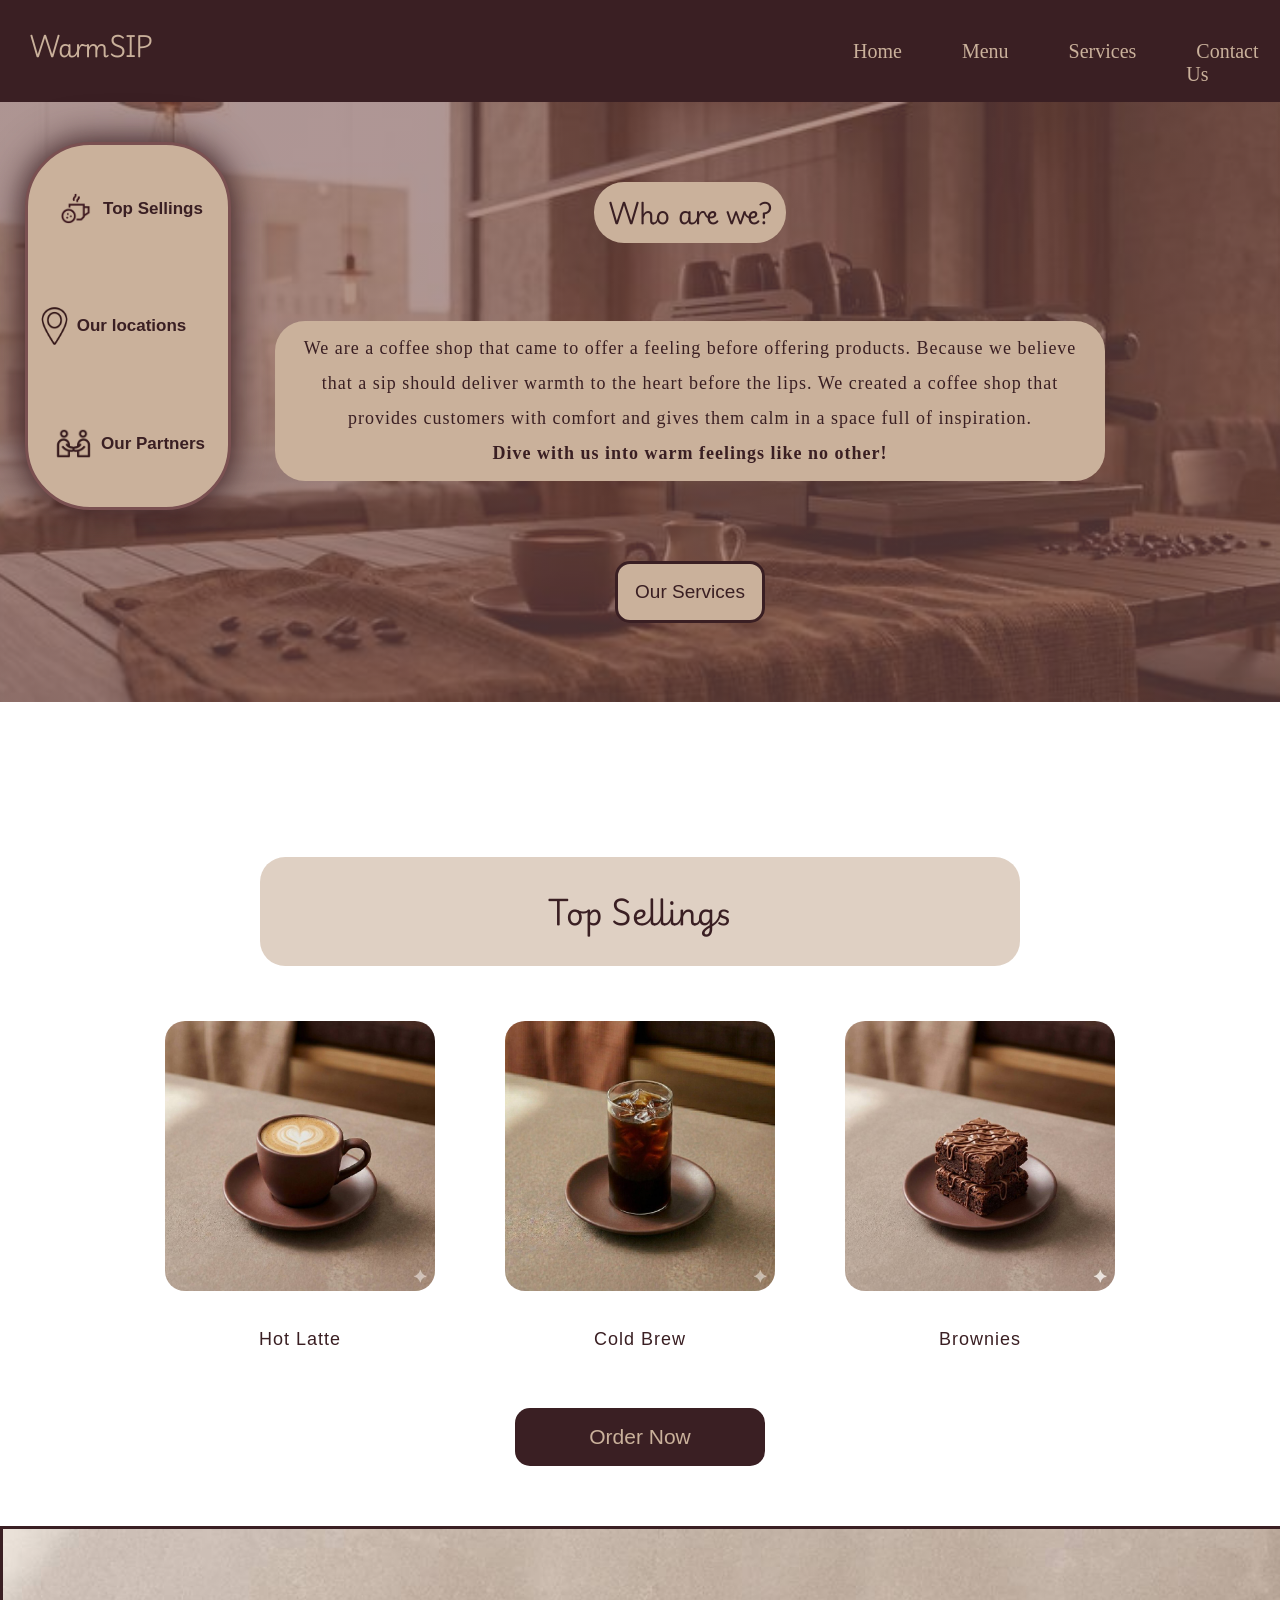
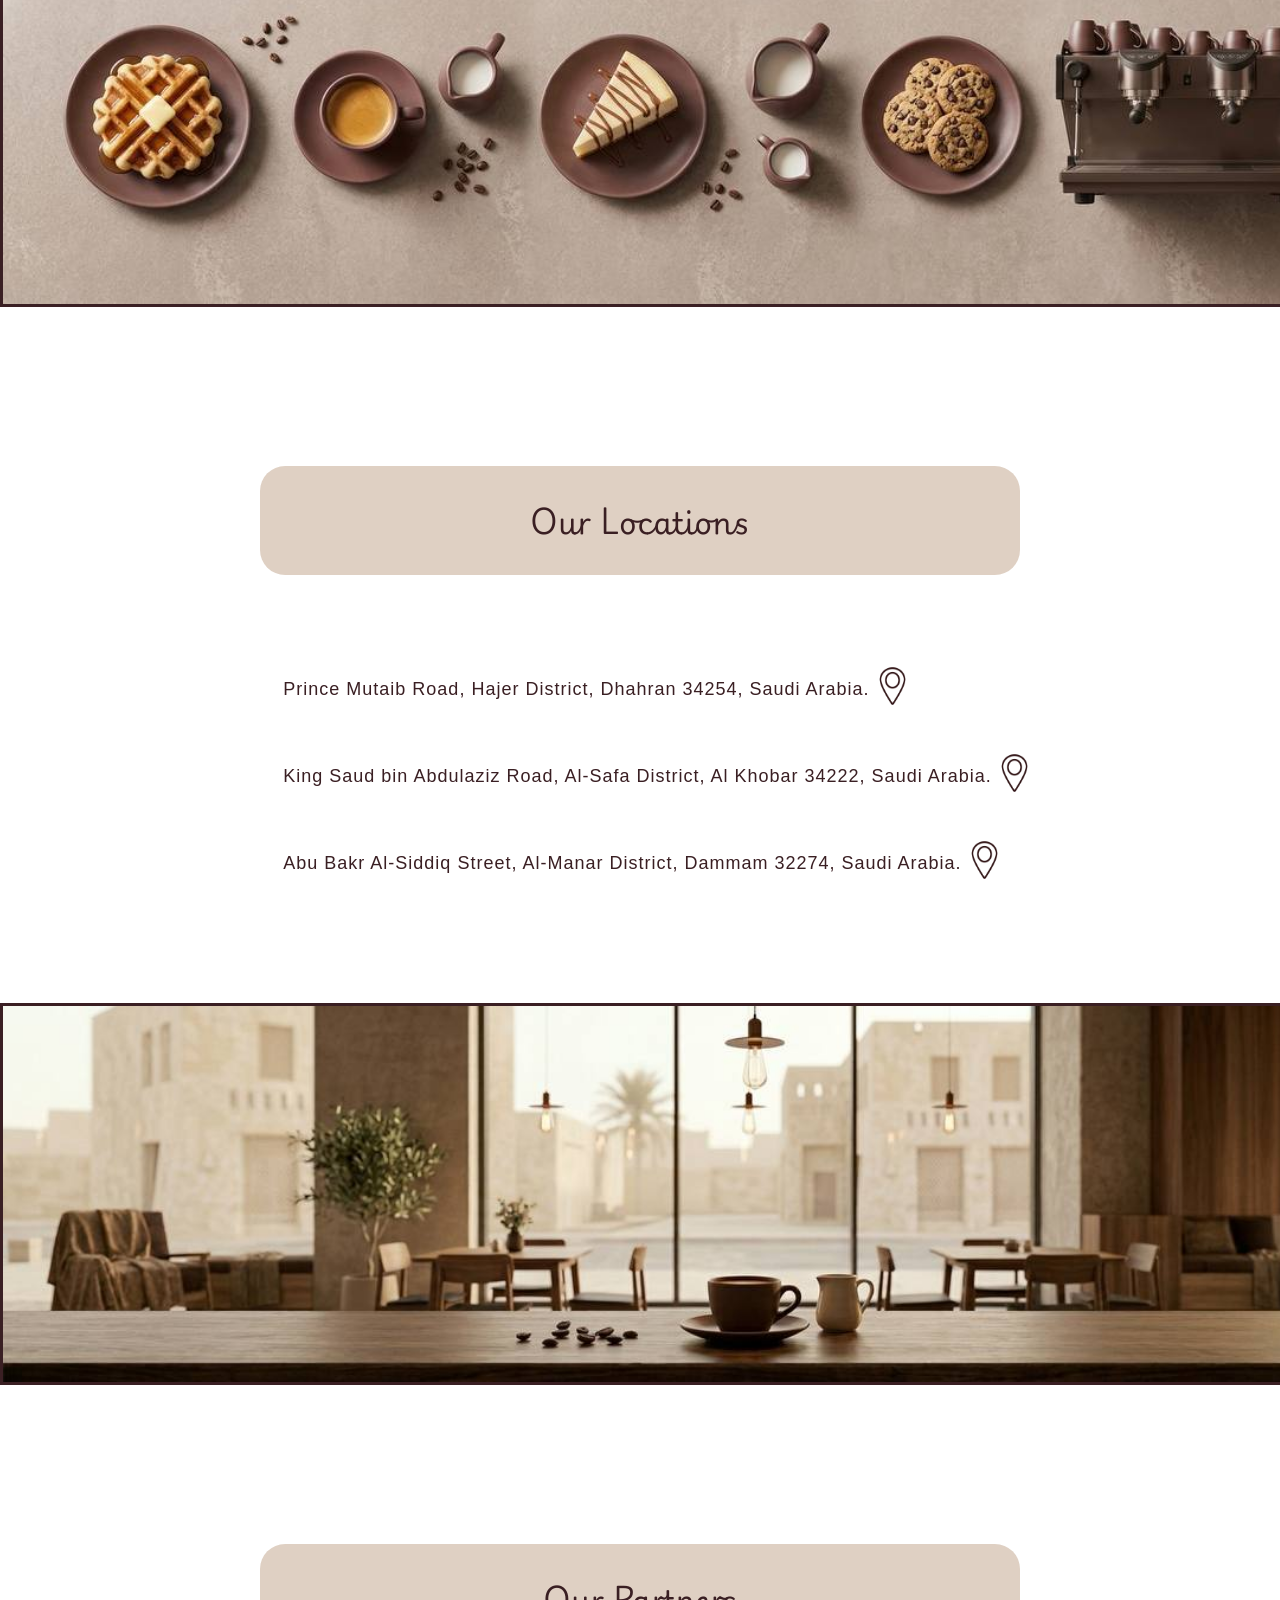
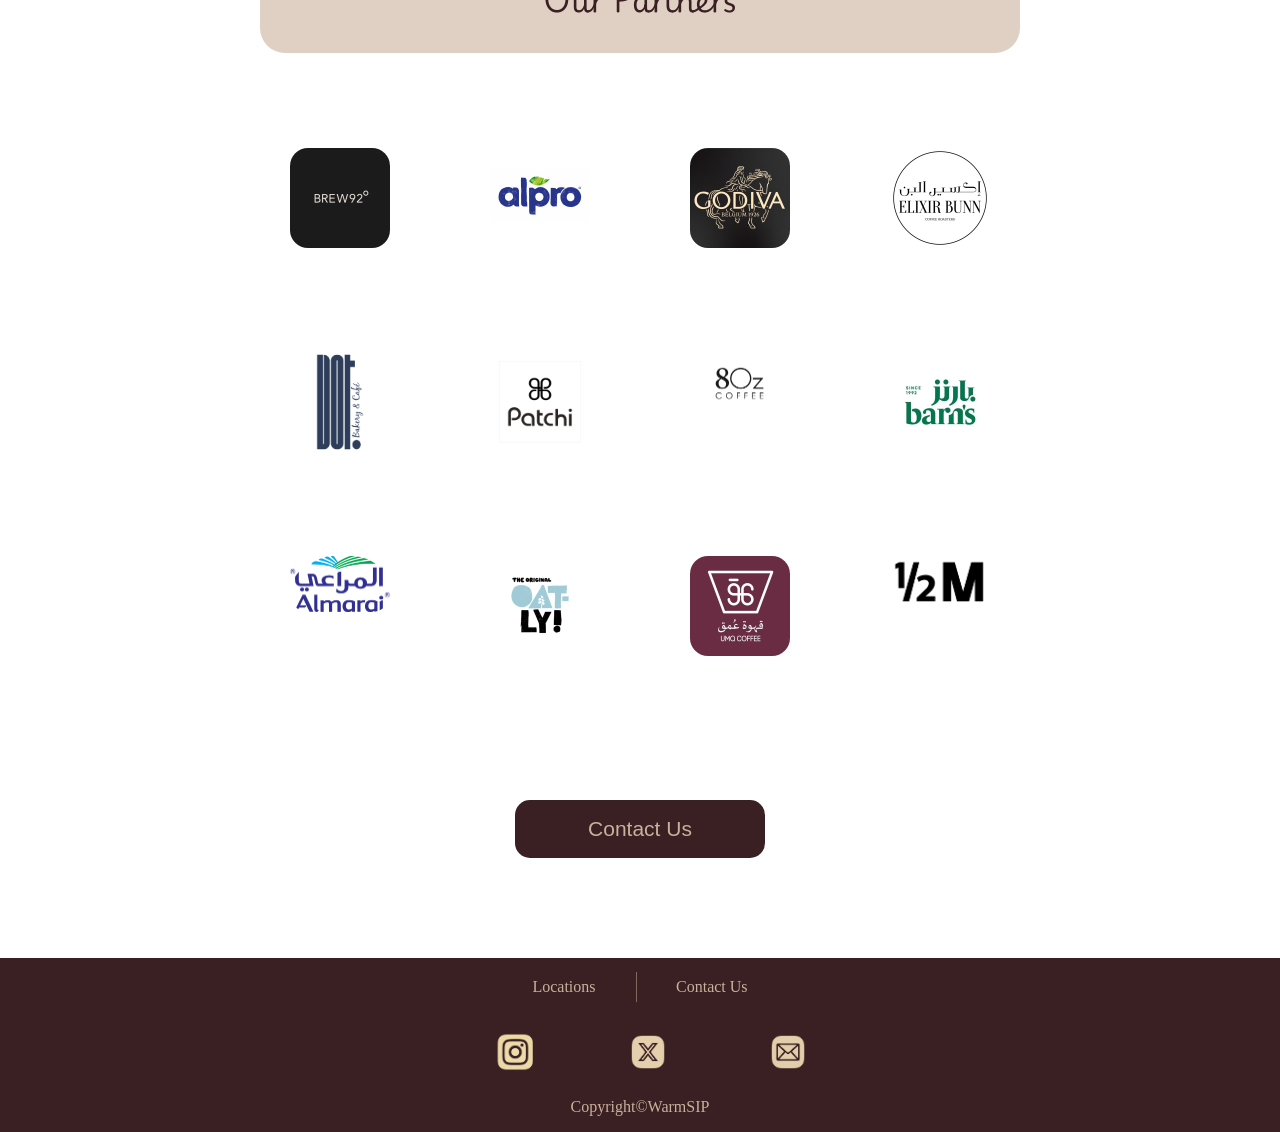
<file: index.html>
<!DOCTYPE html>
<html lang="en">

<head>
    <meta charset="UTF-8">
    <meta name="viewport" content="width=device-width, initial-scale=1.0">
    <title>WarmSIP</title>
    <link rel="stylesheet" href="Assets/css_files/index_style.css">
    <link rel="preconnect" href="https://fonts.googleapis.com">
    <link rel="preconnect" href="https://fonts.gstatic.com" crossorigin>
    <link href="https://fonts.googleapis.com/css2?family=Birthstone&family=Playwrite+IT+Moderna&display=swap"
        rel="stylesheet">
    <script src="Assets/javascript/all.js"></script>

</head>

<body>
    <!-- starting of the header codes -->
    <header>
        <nav>
            <div class="header_elements">
                <a href="index.html">
                    <h1 class="logo">WarmSIP</h1>
                </a>
                <div class="header_rightSide">
                    <ul>
                        <li><a href="index.html">Home</a></li>
                        <li><a href="menu.html">Menu</a></li>
                        <li><a href="services.html">Services</a></li>
                        <li><a href="contact_us.html">Contact Us</a></li>

                    </ul>
                    <a href="basket.html"><img src="Assets/images/emptyBasket.png" width="75" alt="basket_icon"
                            class="basket_icon" id="basket_icon"></a>
                </div>
            </div>
        </nav>
    </header>
    <!-- ending of the header codes -->

    <!-- starting of main codes -->
    <main>
        <!--starting of the nav and who are we section-->
        <section class="upperSide">
            <nav class="page_nav"> <!--nav section without who are we part-->
                <ul>
                    <li>
                        <a href="#top_selling">
                            <img src="Assets/images/productsIcon.png" width="55" alt="Our Products Icon">
                            Top Sellings</a>
                    </li>
                    <li class="location_nav">
                        <a href="#locations_part">
                            <img src="Assets/images/locationIcon.png" width="45" height="50" alt="Locations Icon">Our
                            locations</a>
                    </li>
                    <li>
                        <a href="#our_partners_part"><img src="Assets/images/partnersIcon.png" width="55"
                                alt="Locations Icon">Our
                            Partners</a>
                    </li>
                </ul>
            </nav>

            <section class="about_us"> <!--who are we section without the nav-->
                <h1 class="about_us_title">Who are we?</h1>
                <p class="about_us_text">We are a coffee shop that came to offer a feeling
                    before offering products. Because we believe that a sip should deliver
                    warmth to the heart before the lips. We created a coffee shop that provides
                    customers with comfort and gives them calm in a space full of inspiration.
                    <br><b>Dive with us into warm feelings like no other!</b>
                </p>
                <a href="services.html"><button style="background-color: #cab19b; color:#3a1f23; border:3px solid #3a1f23;">Our Services</button></a>
            </section>
        </section>
        <!--ending of the nav and how are we section-->

        <!--Starting of our products part (display some products from the menu) -->
        <section class="our_products" id="top_selling">
            <article class="top_selling_part">
                <h2>Top Sellings</h2>
                <div class="products_row">
                    <!-- latte card -->
                    <article class="product_card">
                        <img src="Assets/images/Latte.jpg" alt="Latte Photo" width="270">
                        <p>Hot Latte</p>
                    </article>
                    <!-- Cold Brew card -->
                    <article class="product_card">
                        <img src="Assets/images/Cold_Brew.jpg" alt="Cold Brew" width="270">
                        <p>Cold Brew</p>
                    </article>
                    <!-- Brownies product_card  -->
                    <article class="product_card">
                        <img src="Assets/images/Brownies.jpg" alt="Brownies" width="270">
                        <p>Brownies</p>
                    </article>
                </div>
                <a href="menu.html"><button>Order Now</button></a>
            </article>

        </section>
        <!--ending of our products part (display some products from the menu) -->

        <!-- starting of the promotion photo -->
        <section>
            <img src="Assets/images/lanscape_Top_View.jpg" alt="top view for some of our products photo"
                class="landspace_photo" width="1516">
        </section>
        <!-- ending of the promotion photo -->

        <!-- starting of location section -->
        <section id="locations_part">
            <h2>Our Locations</h2>
            <ul>
                <!-- branch 1 -->
                <li>
                    <div class="location">
                        <a href="https://maps.app.goo.gl/6eoNpW36X8uqYU6Y7?g_st=atm" target="_blank">
                            <p>Prince Mutaib Road, Hajer District, Dhahran 34254, Saudi Arabia.</p>

                            <img src="Assets/images/locationIcon.png" width="45" height="50" alt="Locations Icon">
                        </a>
                    </div>
                </li>
                <!-- branch 2 -->
                <li>
                    <div class="location">

                        <a href="https://maps.app.goo.gl/V3GsMA3R6rT7eAEk6?g_st=atm" target="_blank">
                            <p>King Saud bin Abdulaziz Road, Al-Safa District, Al Khobar 34222, Saudi Arabia.</p>
                            <img src="Assets/images/locationIcon.png" width="45" height="50" alt="Locations Icon">
                        </a>
                    </div>
                </li>
                <!-- branch 3 -->
                <li>
                    <div class="location">

                        <a href="https://maps.app.goo.gl/Y1hRpu74494X4wZs8" target="_blank">
                            <p>Abu Bakr Al-Siddiq Street, Al-Manar District, Dammam 32274, Saudi Arabia.</p>
                            <img src="Assets/images/locationIcon.png" width="45" height="50" alt="Locations Icon">
                        </a>
                    </div>
                </li>
            </ul>


        </section>
        <!-- ending of location section -->

        <!-- starting of the promotion photo -->
        <section>
            <img src="Assets/images/center_view.jpg" alt="top view for some of our products photo"
                class="landspace_photo" width="1516">
        </section>
        <!-- ending of the promotion photo -->

        <!-- starting of our partners section -->
        <section id="our_partners_part">
            <h2>Our Partners</h2>
            <div class="partners">
                <a href="https://www.brew92.com/" target="_blank"><img src="Assets/images/brew92.jpeg" alt="Brew92 Logo"
                        width="100"></a>
                <a href="https://www.alpro.com/" target="_blank"><img src="Assets/images/alpro.jpeg" alt="Alpro Logo"
                        width="100"></a>
                <a href="https://www.godiva.com/?srsltid=AfmBOortO8HMju6OIU7pU33_aifQA7X7T_EXmXRoOXrXpF8uoaUDvYiL"
                    target="_blank"><img src="Assets/images/godiva.jpeg" alt="Godiva Logo" width="100"></a>
                <a href="https://elixirbunn.com/?srsltid=AfmBOor4OHYDm0cG6Vy7xtxyOaDrxNPNQGnSL9O27KLZX40R_I6QOiA7"
                    target="_blank"><img src="Assets/images/elixir.jpeg" alt="Elixir Bunn Coffee Logo" width="100"></a>
                <a href="https://www.dotbakery.sa/" target="_blank"><img src="Assets/images/Dot.png"
                        alt="Dot Bakery Logo" width="100"></a>
                <a href="https://patchi.com/ksa-riyadh/ar" target="_blank"><img src="Assets/images/patchi.png"
                        alt="Patchi Logo" width="100"></a>
                <a href="https://8ozcafe.com/" target="_blank"><img src="Assets/images/8oz.png" alt="8oz Coffee Logo"
                        width="100"></a>
                <a href="https://barns.com.sa/en" target="_blank"><img src="Assets/images/Barns.jpeg"
                        alt="Barn's cafe Logo" width="100"></a>
                <a href="https://www.almarai.com/en?gad_source=1&gad_campaignid=22719098113&gbraid=0aaaaao_exp_sjuhswxzuhm2blucq1fzji&gclid=cj0kcqjwpv7nbhczarisadkifwziexvgjdnx8ysxoyh4kqgzc8up0vj2xz6xrp9r1silyxyle7swhbyaallgealw_wcb"
                    target="_blank"><img src="Assets/images/almarai.png" alt="Almarai Logo" width="100"></a>
                <a href="https://www.oatly.com/" target="_blank"><img src="Assets/images/oatly.jpeg" alt="Oatly Logo"
                        width="100"></a>
                <a href="https://umqcoffee.com/ar/?srsltid=AfmBOoprquPPBA16IWPEi-8TXDTSMDYU_RizTZI85vBh_s_uw6XALzHu"
                    target="_blank"><img src="Assets/images/umq.jpeg" alt="Umq Logo" width="100"></a>
                <a href="https://halfm.sa/" target="_blank"><img src="Assets/images/HalfM.png" alt="Half Million Logo"
                        width="100"></a>
            </div>
            <a href="contact_us.html"><button>Contact Us</button></a>
        </section>
        <!-- ending of our partners section -->

    </main>
    <!-- ending of main codes -->

    <!--starting of footer codes-->
    <footer>
        <div class="row_one">
            <a href="index.html#locations_part">Locations</a>
            <hr>
            <a href="" target="_blank">Contact Us</a>
        </div>
        <div class="row_tow">
            <ul>
                <li><a href="https://www.instagram.com/8ozcafe/?hl=ar" target="_blank"><img
                            src="Assets/images/instagramIcon.png" alt="Instagram Icon" width="55"></a></li>
                <li><a href="https://x.com/8ozcafe" target="_blank"><img src="Assets/images/xIcon.png"
                            alt="X Platform Icon" width="50"></a>
                </li>
                <li><a href="mailto:8Oz.coffee@gmail.com" target="_blank" class="instagramIcon"><img
                            src="Assets/images/emailIcon.png" alt="Email Icon" width="50" class="inst"></a></li>
            </ul>
        </div>
        <p>Copyright&copy;WarmSIP</p>
    </footer>
    <!--ending of footer codes-->

</body>

</html>
</file>
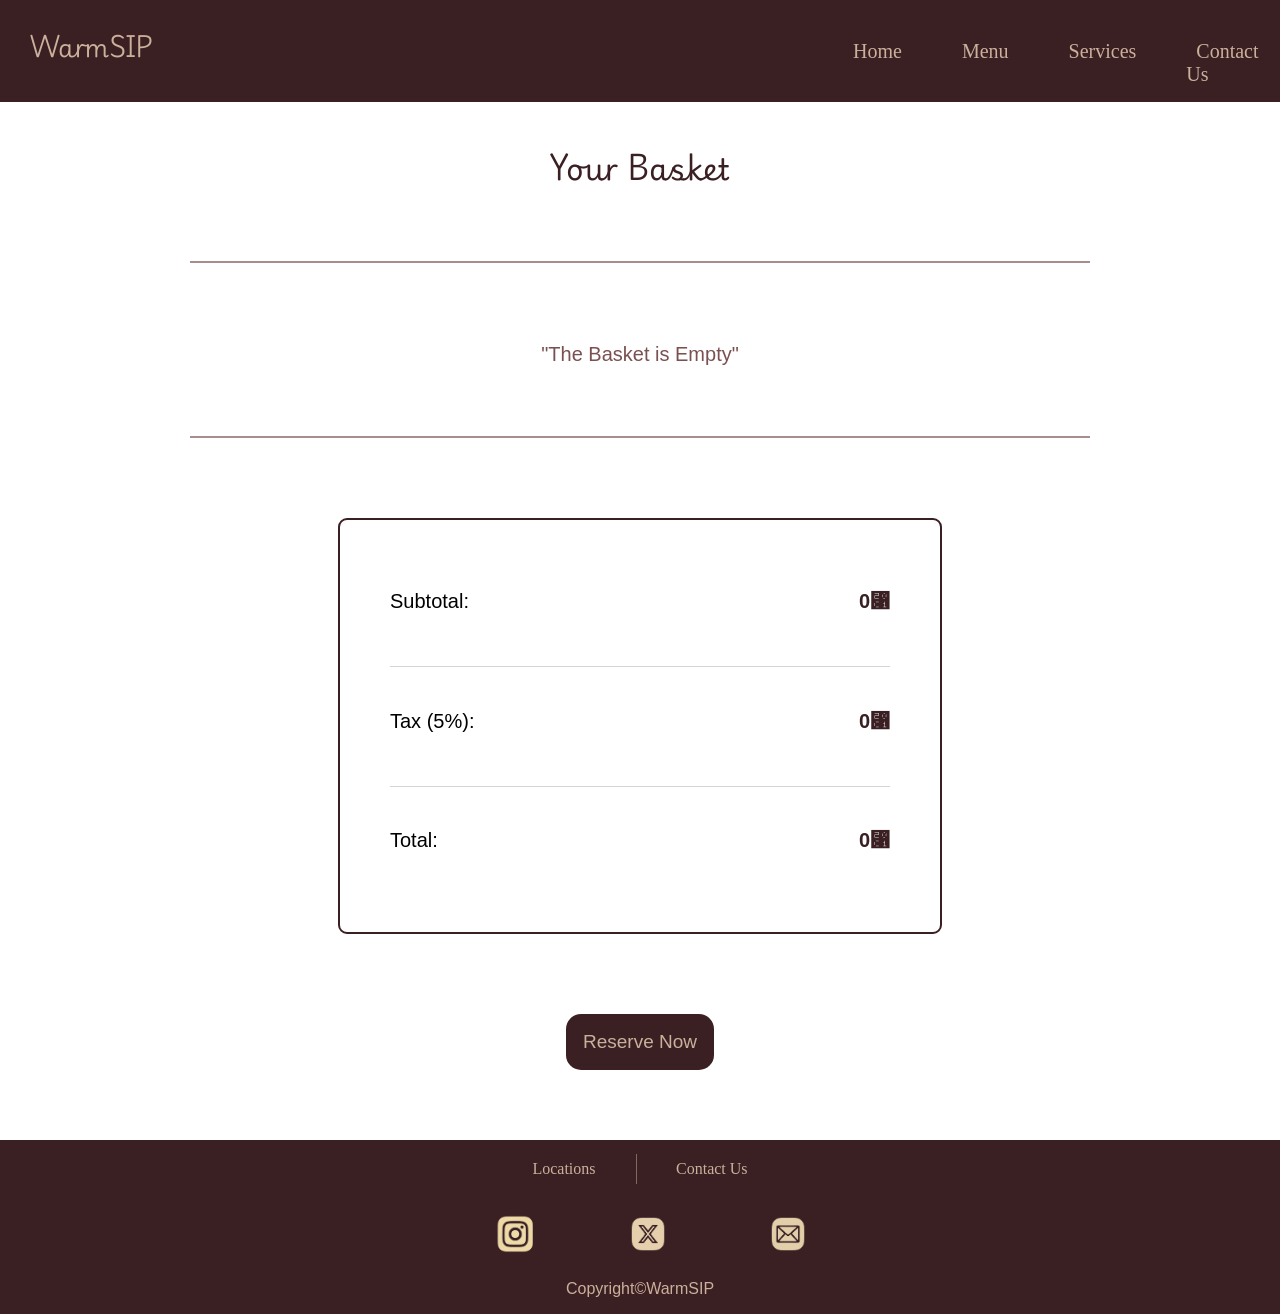
<file: basket.html>
<!DOCTYPE html>
<html lang="en">

<head>
    <meta charset="UTF-8">
    <meta name="viewport" content="width=device-width, initial-scale=1.0">
    <title>Order Page</title>
    <link rel="stylesheet" href="Assets/css_files/basket.css">
    <link rel="preconnect" href="https://fonts.googleapis.com">
    <link rel="preconnect" href="https://fonts.gstatic.com" crossorigin>
    <link href="https://fonts.googleapis.com/css2?family=Birthstone&family=Playwrite+IT+Moderna&display=swap"
        rel="stylesheet">
</head>

<body>
    <!-- starting of the header codes -->
    <header>
        <nav>
            <div class="header_elements">
                <a href="index.html">
                    <h3 class="logo">WarmSIP</h3>
                </a>
                <div class="header_rightSide">
                    <ul>
                        <li><a href="index.html">Home</a></li>
                        <li><a href="menu.html">Menu</a></li>
                        <li><a href="services.html">Services</a></li>
                        <li><a href="contact_us.html">Contact Us</a></li>
                    </ul>
                    <a href="basket.html"><img src="Assets/images/emptyBasket.png" width="75" alt="basket_icon"
                            class="basket_icon" id="basket_icon"></a>
                </div>
            </div>
        </nav>
    </header>
    <!-- ending of the header codes -->

    <!-- starting of main codes -->
    <main>

        <!-- starting of the title and items part  -->
        <h1>Your Basket</h1>
        <hr class="breaker">
        <section class="cards" style="margin-bottom: 70px;" id="cards"></section>

        <!-- ending of the title and items part  -->
        <hr class="breaker">

        <!-- reservation info, date, time and comments -->
        <form class="reservation_info" id="reservation_info">
            
        </form>
        <!-- reservation info, date, time and comments -->



        <!-- starting of payment infos and total price  -->
        <section id="the_price">
            <div class="items">
                <p class="discribe">Subtotal:</p>
                <p class="value" id="subtotal">0</p>
            </div>
            <hr>
            <div class="items">
                <p class="discribe">Tax (5%):</p>
                <p class="value" id="tax">0</p>
            </div>
            <hr>
            <div class="items">
                <p class="discribe">Total:</p>
                <p class="value" id="total">0</p>
            </div>
        </section>

        <!-- ending of payment infos and total price  -->



        <!-- starting pay button  -->
        <button type="button" onclick='handleBasket()'>Reserve Now</button>
        <!-- ending pay button  -->
         <span id="announ" style="color:brown; justify-content: center; display: flex; font-size: 20px; margin-bottom: 40px;margin-top: -50px; font-family: Arial, Helvetica, sans-serif;"></span>

    </main>
    <!-- ending of main codes -->

    <!--starting of footer codes-->
    <footer>
        <div class="row_one">
            <a href="index.html#locations_part">Locations</a>
            <hr>
            <a href="" target="_blank">Contact Us</a>
        </div>
        <div class="row_tow">
            <ul>
                <li><a href="https://www.instagram.com/8ozcafe/?hl=ar" target="_blank"><img
                            src="Assets/images/instagramIcon.png" alt="Instagram Icon" width="55"></a></li>
                <li><a href="https://x.com/8ozcafe" target="_blank"><img src="Assets/images/xIcon.png"
                            alt="X Platform Icon" width="50"></a>
                </li>
                <li><a href="mailto:8Oz.coffee@gmail.com" target="_blank" class="instagramIcon"><img
                            src="Assets/images/emailIcon.png" alt="Email Icon" width="50" class="inst"></a></li>
            </ul>
        </div>
        <p>Copyright&copy;WarmSIP</p>
    </footer>
    <!--ending of footer codes-->
<script src="Assets/javascript/all.js"></script>
</body>

</html>
</file>
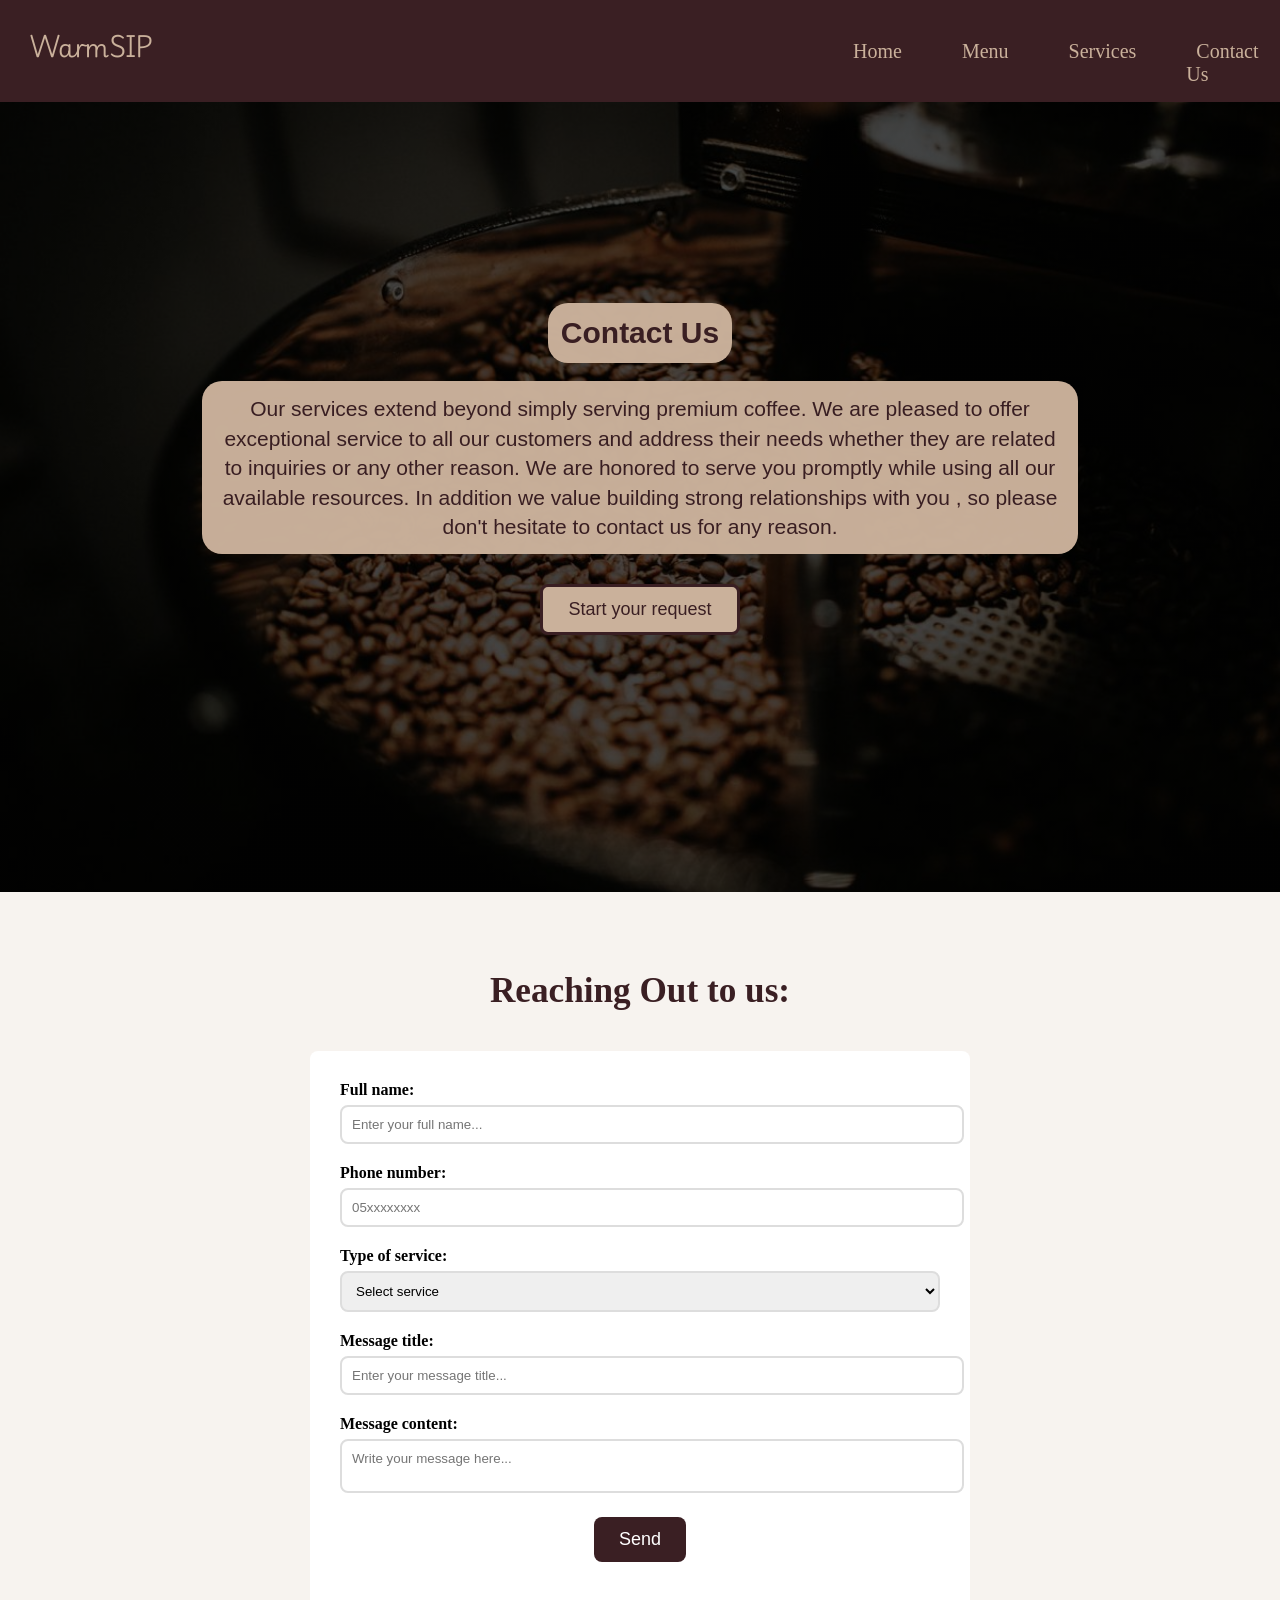
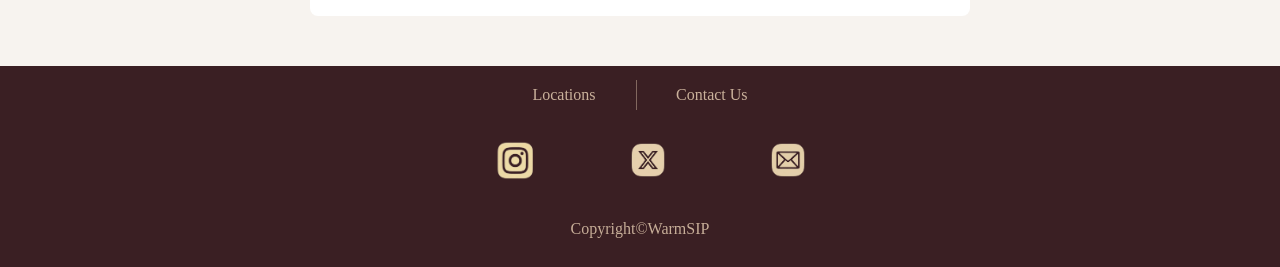
<file: contact_us.html>
<!DOCTYPE html>
<html lang="en">

<head>
    <meta charset="UTF-8">
    <meta name="viewport" content="width=device-width, initial-scale=1.0">
    <title>Contact Us</title>
    <link rel="stylesheet" href="Assets/css_files/contact_us_style.css">
    <link rel="preconnect" href="https://fonts.googleapis.com">
    <link rel="preconnect" href="https://fonts.gstatic.com" crossorigin>
    <link href="https://fonts.googleapis.com/css2?family=Birthstone&family=Playwrite+IT+Moderna&display=swap"
        rel="stylesheet">
    <script src="Assets/javascript/all.js"></script>
</head>

<body>
    <!-- starting of the header codes -->
    <header>
        <nav>
            <div class="header_elements">
                <a href="index.html">
                    <h3 class="logo">WarmSIP</h3>
                </a>
                <div class="header_rightSide">
                    <ul>
                        <li><a href="index.html">Home</a></li>
                        <li><a href="menu.html">Menu</a></li>
                        <li><a href="services.html">Services</a></li>
                        <li><a href="contact_us.html">Contact Us</a></li>
                    </ul>
                    <a href="basket.html"><img src="Assets/images/emptyBasket.png" width="75" alt="basket_icon"
                            class="basket_icon" id="basket_icon"></a>
                </div>
            </div>
        </nav>
    </header>
    <!-- ending of the header codes -->

    <!-- starting of main codes -->
    <main class="contact_us_page">
        <section class="contact_intro">
            <h1 class="main_title">Contact Us</h1>
            <p class="intro_paragraph">Our services extend beyond simply serving premium coffee. We are pleased to offer
                exceptional service to all our customers and address their needs whether they are related to inquiries
                or any other reason. We are honored to serve you promptly while using all our available resources. In
                addition we value building strong relationships with you , so please don't hesitate to contact us for
                any reason.</p>
            <a href="#contact_form" class="scroll_button"><button>Start your request</button> </a>
        </section>
        <section class="contact_form_section" id="contact_form">
            <h2 class="section_title">Reaching Out to us:</h2>
            <form class="contact_us_form">
                <div class="fields_group">
                    <label for="user_Name" class="field_label">Full name:</label>
                    <input type="text" id="user_Name" name="user_Name" placeholder="Enter your full name..." required>
                    <span id="fullNameMassage"></span>
                </div>
                <div class="fields_group">
                    <label for="phoneNumber" class="field_label">Phone number:</label>
                    <input type="tel" id="phoneNumber" name="phoneNumber" placeholder="05xxxxxxxx" inputmode="numeric"
                        maxlength="10" required>
                    <span id="phoneNumberMassage"></span>
                </div>
                <div class="fields_group">
                    <label for="serviceType" class="field_label">Type of service:</label>
                    <div class="Select_service">
                        <select id="serviceType" name="serviceType" required>
                            <option value="" disabled selected>Select service</option>
                            <option>Request a Party</option>
                            <option>Customise Order</option>
                            <option>Complaint</option>
                            <option>Suggestion</option>
                            <option>Inquiry</option>
                            <option>Support request</option>

                        </select>
                    </div>
                </div>
                <div class="fields_group">
                    <label for="messageTitle" class="field_label">Message title:</label>
                    <input type="text" id="messageTitle" name="messageTitle" placeholder="Enter your message title..."
                        required>
                    <span id="titleMassage"></span>
                </div>
                <div class="fields_group">
                    <label for="customerMessage" class="field_label">Message content:</label>
                    <textarea id="customerMessage" name="customerMessage" placeholder="Write your message here..."
                        required></textarea>
                    <span id="contentMassage"></span>
                </div>
                <button type="button" class="send_button" onclick="handleContact()">Send</button>
                <span id="notice" style="color: brown; margin-top: 20px; display: inline-block;"></span>
            </form>
        </section>
    </main>
    <!-- ending of main codes -->

    <!--starting of footer codes-->
    <footer>
        <div class="row_one">
            <a href="index.html#locations_part">Locations</a>
            <hr>
            <a href="" target="_blank">Contact Us</a>
        </div>
        <div class="row_tow">
            <ul>
                <li><a href="https://www.instagram.com/8ozcafe/?hl=ar" target="_blank"><img
                            src="Assets/images/instagramIcon.png" alt="Instagram Icon" width="55"></a></li>
                <li><a href="https://x.com/8ozcafe" target="_blank"><img src="Assets/images/xIcon.png"
                            alt="X Platform Icon" width="50"></a>
                </li>
                <li><a href="mailto:8Oz.coffee@gmail.com" target="_blank" class="instagramIcon"><img
                            src="Assets/images/emailIcon.png" alt="Email Icon" width="50" class="inst"></a></li>
            </ul>
        </div>
        <p style="background: none;">Copyright&copy;WarmSIP</p>
    </footer>
    <!--ending of footer codes-->

</body>

</html>
</file>
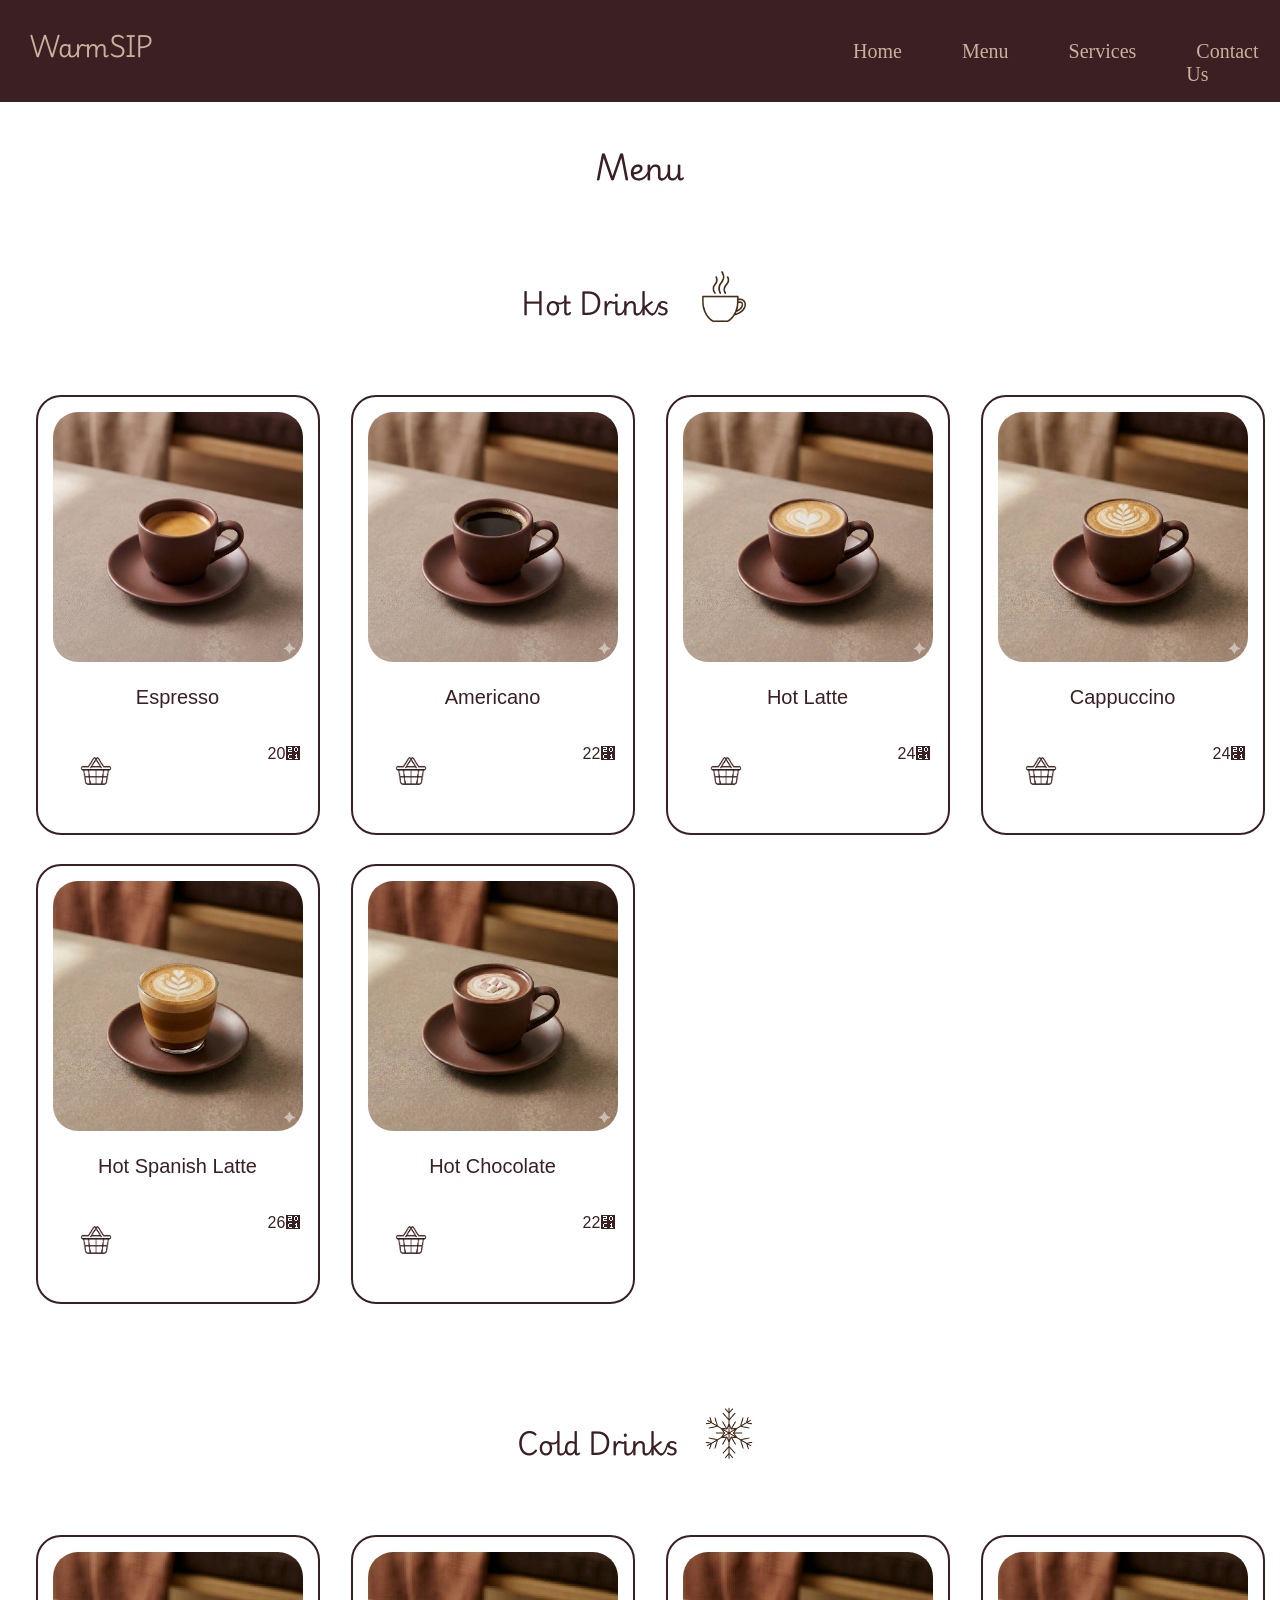
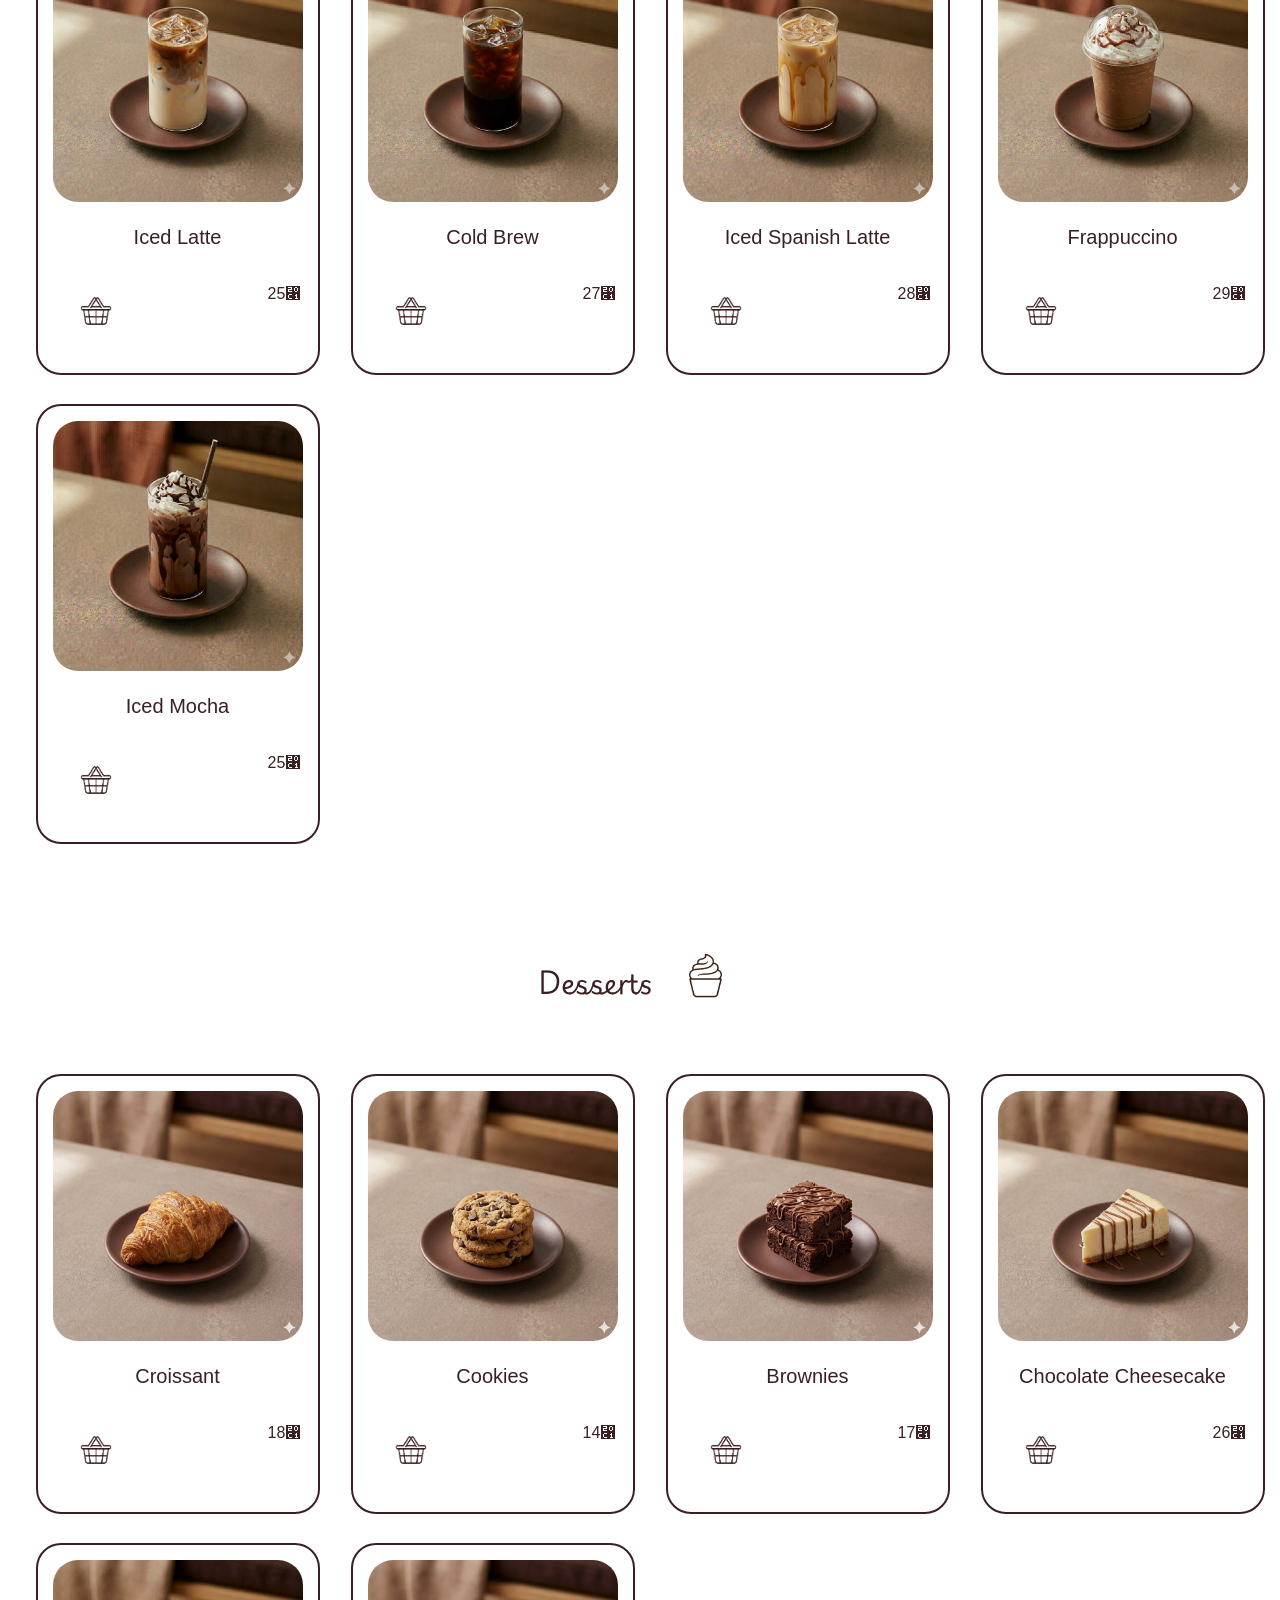
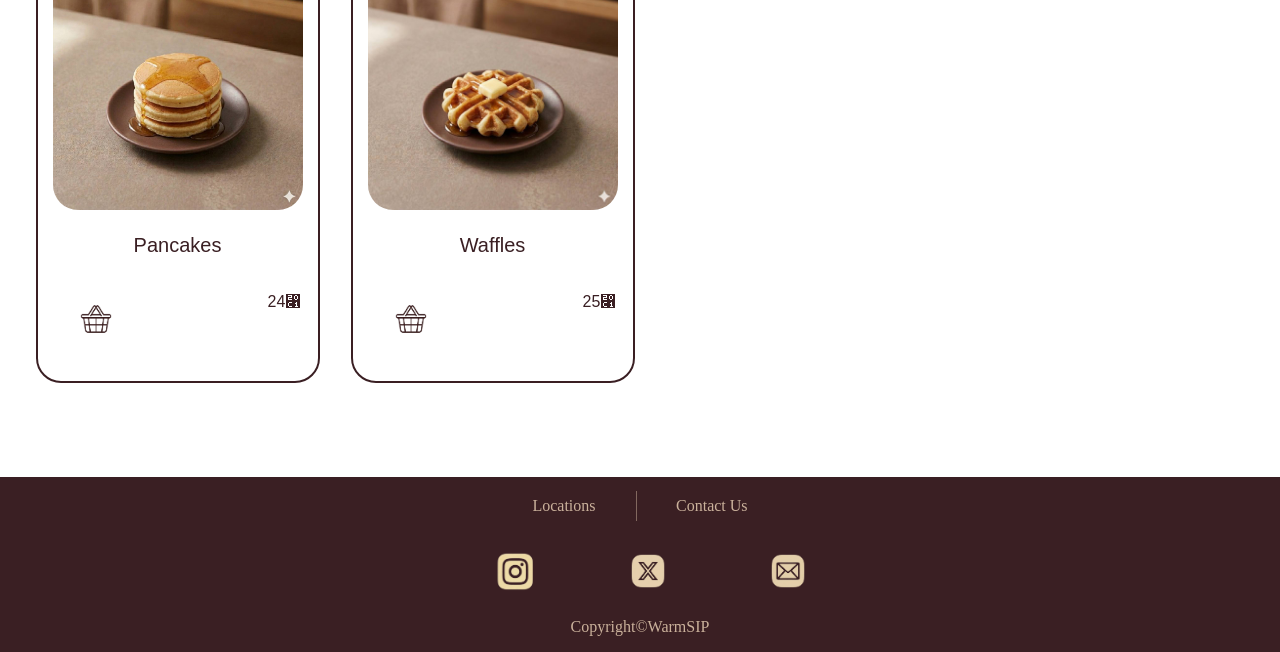
<file: menu.html>
<!DOCTYPE html>
<html lang="en">

<head>
    <meta charset="UTF-8">
    <meta name="viewport" content="width=device-width, initial-scale=1.0">
    <title>Menu</title>
    <link rel="stylesheet" href="Assets/css_files/menu_style.css">
    <link rel="preconnect" href="https://fonts.googleapis.com">
    <link rel="preconnect" href="https://fonts.gstatic.com" crossorigin>
    <link href="https://fonts.googleapis.com/css2?family=Birthstone&family=Playwrite+IT+Moderna&display=swap"
        rel="stylesheet">
    <script src="Assets/javascript/all.js"></script>
    <style>
        #announcement {
            background-color: #e7d6c7;
            /* margin: 0 auto;
            margin-top: 20px; */
            padding: 29px;
            top: 100px;
            margin-left: 550px;
            font-size: 28px;
            border: 4px solid #7a5051;
            border-radius: 30px;
            color: #3a1f23;
            position: fixed;
            box-shadow: 10px 10px 30px 10px #3a1f23;
            opacity: 0;
        }
    </style>
</head>

<body>
    <!-- starting of the header codes -->
    <header>
        <nav>
            <div class="header_elements">
                <a href="index.html">
                    <h3 class="logo">WarmSIP</h3>
                </a>
                <div class="header_rightSide">
                    <ul>
                        <li><a href="index.html">Home</a></li>
                        <li><a href="menu.html">Menu</a></li>
                        <li><a href="services.html">Services</a></li>
                        <li><a href="contact_us.html">Contact Us</a></li>
                    </ul>
                    <a href="basket.html"><img src="Assets/images/emptyBasket.png" width="75" alt="basket_icon"
                            class="basket_icon" id="basket_icon"></a>
                </div>
            </div>
        </nav>
    </header>
    <!-- ending of the header codes -->

    <p id="announcement">Added successfully</p>

    <!-- starting of main codes -->
    <main>
        <h1>Menu</h1>
        <section class="hot_drinks">
            <div class="category">
                <h2>Hot Drinks</h2>
                <img src="Assets/images/thicker_hotCup_icon.png" alt="Hot Drinks Icon" width="75" height="75">
            </div>

            <div class="products">
                <!-- Espresso -->
                <article class="product_card">
                    <img src="Assets/images/Espresso.jpg" alt="Espresso photo" width="250" class="product_img">
                    <div class="card_info">
                        <p class="name">Espresso</p>
                        <div class="priceAndLogo">
                            <button style="background-color: white;" onclick='addToBasket("Espresso", 20, "Assets/images/Espresso.jpg")'><img
                                    src="Assets/images/menu_basket_icon.png" alt="Basket Icon" width="50"
                                    class="icon"></button>
                            <P class="price">20</P>
                        </div>
                    </div>
                </article>
                <!-- Americano -->
                <article class="product_card">
                    <img src="Assets/images/Americano.jpg" alt="Americano photo" width="250" class="product_img">
                    <div class="card_info">
                        <p class="name">Americano</p>
                        <div class="priceAndLogo">
                            <button style="background-color: white;" onclick='addToBasket("Americano",22,"Assets/images/Americano.jpg")'><img
                                    src="Assets/images/menu_basket_icon.png" alt="Basket Icon" width="50"
                                    class="icon"></button>
                            <P class="price">22</P>
                        </div>
                    </div>
                </article>
                <!--Hot Latte -->
                <article class="product_card">
                    <img src="Assets/images/Latte.jpg" alt="Hot Latte photo" width="250" class="product_img">
                    <div class="card_info">
                        <p class="name">Hot Latte</p>
                        <div class="priceAndLogo">
                            <button style="background-color: white;" onclick='addToBasket("Hot Latte", 24, "Assets/images/Latte.jpg")'><img
                                    src="Assets/images/menu_basket_icon.png" alt="Basket Icon" width="50"
                                    class="icon"></button>
                            <P class="price">24</P>
                        </div>
                    </div>
                </article>
                <!-- Cappuccino -->
                <article class="product_card">
                    <img src="Assets/images/Cappuccino.jpg" alt="Cappuccino photo" width="250" class="product_img">
                    <div class="card_info">
                        <p class="name">Cappuccino</p>
                        <div class="priceAndLogo">
                            <button style="background-color: white;" onclick='addToBasket("Cappuccino",24,"Assets/images/Cappuccino.jpg")'><img
                                    src="Assets/images/menu_basket_icon.png" alt="Basket Icon" width="50"
                                    class="icon"></button>
                            <P class="price">24</P>
                        </div>
                    </div>
                </article>
                <!-- Spanish Latte -->
                <article class="product_card">
                    <img src="Assets/images/Hot_Spanish_Latte.jpg" alt="Hot Spanish Latte photo" width="250"
                        class="product_img">
                    <div class="card_info">
                        <p class="name">Hot Spanish Latte</p>
                        <div class="priceAndLogo">
                            <button style="background-color: white;" onclick='addToBasket("Hot Spanish Latte",26,"Assets/images/Hot_Spanish_Latte.jpg")'><img
                                    src="Assets/images/menu_basket_icon.png" alt="Basket Icon" width="50"
                                    class="icon"></button>
                            <P class="price">26</P>
                        </div>
                    </div>
                </article>
                <!-- Hot Chocolate -->
                <article class="product_card">
                    <img src="Assets/images/Hot_Chocolate.jpg" alt="Hot chocolate photo" width="250"
                        class="product_img">
                    <div class="card_info">
                        <p class="name">Hot Chocolate</p>
                        <div class="priceAndLogo">
                            <button style="background-color: white;" onclick='addToBasket("Hot Chocolate",24,"Assets/images/Hot_Chocolate.jpg")'><img
                                    src="Assets/images/menu_basket_icon.png" alt="Basket Icon" width="50"
                                    class="icon"></button>
                            <P class="price">22</P>
                        </div>
                    </div>
                </article>
            </div>
        </section>

        <section class="cold_drinks">
            <div class="category">
                <h2>Cold Drinks</h2>
                <img src="Assets/images/ice_icon.png" alt="Cold Drinks Icon" width="70" height="70">
            </div>

            <div class="products">
                <!-- Iced Latte -->
                <article class="product_card">
                    <img src="Assets/images/Iced_Latte.jpg" alt="Iced Latte photo" width="250" class="product_img">
                    <div class="card_info">
                        <p class="name">Iced Latte</p>
                        <div class="priceAndLogo">
                            <button style="background-color: white;" onclick='addToBasket("Iced Latte",25, "Assets/images/Iced_Latte.jpg")'><img
                                    src="Assets/images/menu_basket_icon.png" alt="Basket Icon" width="50"
                                    class="icon"></button>
                            <P class="price">25</P>
                        </div>
                    </div>
                </article>
                <!-- Cold Brew -->
                <article class="product_card">
                    <img src="Assets/images/Cold_Brew.jpg" alt="Cold Brew photo" width="250" class="product_img">
                    <div class="card_info">
                        <p class="name">Cold Brew</p>
                        <div class="priceAndLogo">
                            <button style="background-color: white;" onclick='addToBasket("Cold Brew",27, "Assets/images/Cold_Brew.jpg")'><img
                                    src="Assets/images/menu_basket_icon.png" alt="Basket Icon" width="50"
                                    class="icon"></button>
                            <P class="price">27</P>
                        </div>
                    </div>
                </article>
                <!-- Iced Spanish Latte -->
                <article class="product_card">
                    <img src="Assets/images/Iced_Spanish_Latte.jpg" alt="Iced Spanish photo" width="250"
                        class="product_img">
                    <div class="card_info">
                        <p class="name">Iced Spanish Latte</p>
                        <div class="priceAndLogo">
                            <button style="background-color: white;" onclick='addToBasket("Iced Spanish Latte",28, "Assets/images/Iced_Spanish_Latte.jpg")'><img
                                    src="Assets/images/menu_basket_icon.png" alt="Basket Icon" width="50"
                                    class="icon"></button>
                            <P class="price">28</P>
                        </div>
                    </div>
                </article>
                <!-- Frappuccino -->
                <article class="product_card">
                    <img src="Assets/images/Frappuccino.jpg" alt="Frappuccino photo" width="250" class="product_img">
                    <div class="card_info">
                        <p class="name">Frappuccino</p>
                        <div class="priceAndLogo">
                            <button style="background-color: white;" onclick='addToBasket("Frappuccino",29, "Assets/images/Frappuccino.jpg")'><img
                                    src="Assets/images/menu_basket_icon.png" alt="Basket Icon" width="50"
                                    class="icon"></button>
                            <P class="price">29</P>
                        </div>
                    </div>
                </article>
                <!-- Iced Mocha-->
                <article class="product_card">
                    <img src="Assets/images/Iced_Mocha.jpg" alt="Iced_Mocha photo" width="250" class="product_img">
                    <div class="card_info">
                        <p class="name">Iced Mocha</p>
                        <div class="priceAndLogo">
                            <button style="background-color: white;" onclick='addToBasket("Iced Mocha",25, "Assets/images/Iced_Mocha.jpg")'><img
                                    src="Assets/images/menu_basket_icon.png" alt="Basket Icon" width="50"
                                    class="icon"></button>
                            <P class="price">25</P>
                        </div>
                    </div>
                </article>

            </div>
        </section>

        <section class="desserts">
            <div class="category">
                <h2>Desserts</h2>
                <img src="Assets/images/cupcake_icon.png" alt="Desserts Icon" width="75" height="75">
            </div>

            <div class="products">
                <!-- Croissant -->
                <article class="product_card">
                    <img src="Assets/images/Croissant.jpg" alt="Croissant photo" width="250" class="product_img">
                    <div class="card_info">
                        <p class="name">Croissant</p>
                        <div class="priceAndLogo">
                            <button style="background-color: white;" onclick='addToBasket("Croissant",18, "Assets/images/Croissant.jpg")'><img
                                    src="Assets/images/menu_basket_icon.png" alt="Basket Icon" width="50"
                                    class="icon"></button>

                            <P class="price">18</P>
                        </div>
                    </div>
                </article>
                <!-- Cookies-->
                <article class="product_card">
                    <img src="Assets/images/Cookies.jpg" alt="Cookies photo" width="250" class="product_img">
                    <div class="card_info">
                        <p class="name">Cookies</p>
                        <div class="priceAndLogo">
                            <button style="background-color: white;" onclick='addToBasket("Cookies",14, "Assets/images/Cookies.jpg")'><img
                                    src="Assets/images/menu_basket_icon.png" alt="Basket Icon" width="50"
                                    class="icon"></button>

                            <P class="price">14</P>
                        </div>
                    </div>
                </article>
                <!--Brownies -->
                <article class="product_card">
                    <img src="Assets/images/Brownies.jpg" alt="Brownies photo" width="250" class="product_img">
                    <div class="card_info">
                        <p class="name">Brownies</p>
                        <div class="priceAndLogo">
                            <button style="background-color: white;" onclick='addToBasket("Brownies",17, "Assets/images/Brownies.jpg")'><img
                                    src="Assets/images/menu_basket_icon.png" alt="Basket Icon" width="50"
                                    class="icon"></button>

                            <P class="price">17</P>
                        </div>
                    </div>
                </article>
                <!--Chocolate Cheesecake -->
                <article class="product_card">
                    <img src="Assets/images/Cheesecake.jpg" alt="Chocolate Cheesecake photo" width="250" class="product_img">
                    <div class="card_info">
                        <p class="name">Chocolate Cheesecake</p>
                        <div class="priceAndLogo">
                            <button style="background-color: white;" onclick='addToBasket("Chocolate Cheesecake",26, "Assets/images/Cheesecake.jpg")'><img
                                    src="Assets/images/menu_basket_icon.png" alt="Basket Icon" width="50"
                                    class="icon"></button>

                            <P class="price">26</P>
                        </div>
                    </div>
                </article>
                <!-- Pancakes -->
                <article class="product_card">
                    <img src="Assets/images/Pancakes.jpg" alt="Hot Pancakes photo" width="250" class="product_img">
                    <div class="card_info">
                        <p class="name">Pancakes</p>
                        <div class="priceAndLogo">
                            <button style="background-color: white;" onclick='addToBasket("Pancakes",24, "Assets/images/Pancakes.jpg")'><img
                                    src="Assets/images/menu_basket_icon.png" alt="Basket Icon" width="50"
                                    class="icon"></button>

                            <P class="price">24</P>
                        </div>
                    </div>
                </article>
                <!-- Waffles -->
                <article class="product_card">
                    <img src="Assets/images/Waffles.jpg" alt="Hot chocolate photo" width="250" class="product_img">
                    <div class="card_info">
                        <p class="name">Waffles</p>
                        <div class="priceAndLogo">
                            <button style="background-color: white;" onclick='addToBasket("Waffles",25, "Assets/images/Waffles.jpg")'><img
                                    src="Assets/images/menu_basket_icon.png" alt="Basket Icon" width="50"
                                    class="icon"></button>

                            <P class="price">25</P>
                        </div>
                    </div>
                </article>
            </div>
        </section>

    </main>
    <!-- starting of main codes -->


    <!--starting of footer codes-->
    <footer>
        <div class="row_one">
            <a href="index.html#locations_part">Locations</a>
            <hr>
            <a href="" target="_blank">Contact Us</a>
        </div>
        <div class="row_tow">
            <ul>
                <li><a href="https://www.instagram.com/8ozcafe/?hl=ar" target="_blank"><img
                            src="Assets/images/instagramIcon.png" alt="Instagram Icon" width="55"></a></li>
                <li><a href="https://x.com/8ozcafe" target="_blank"><img src="Assets/images/xIcon.png"
                            alt="X Platform Icon" width="50"></a>
                </li>
                <li><a href="mailto:8Oz.coffee@gmail.com" target="_blank" class="instagramIcon"><img
                            src="Assets/images/emailIcon.png" alt="Email Icon" width="50" class="inst"></a></li>
            </ul>
        </div>
        <p>Copyright&copy;WarmSIP</p>
    </footer>
    <!--ending of footer codes-->
</body>

</html>
</file>
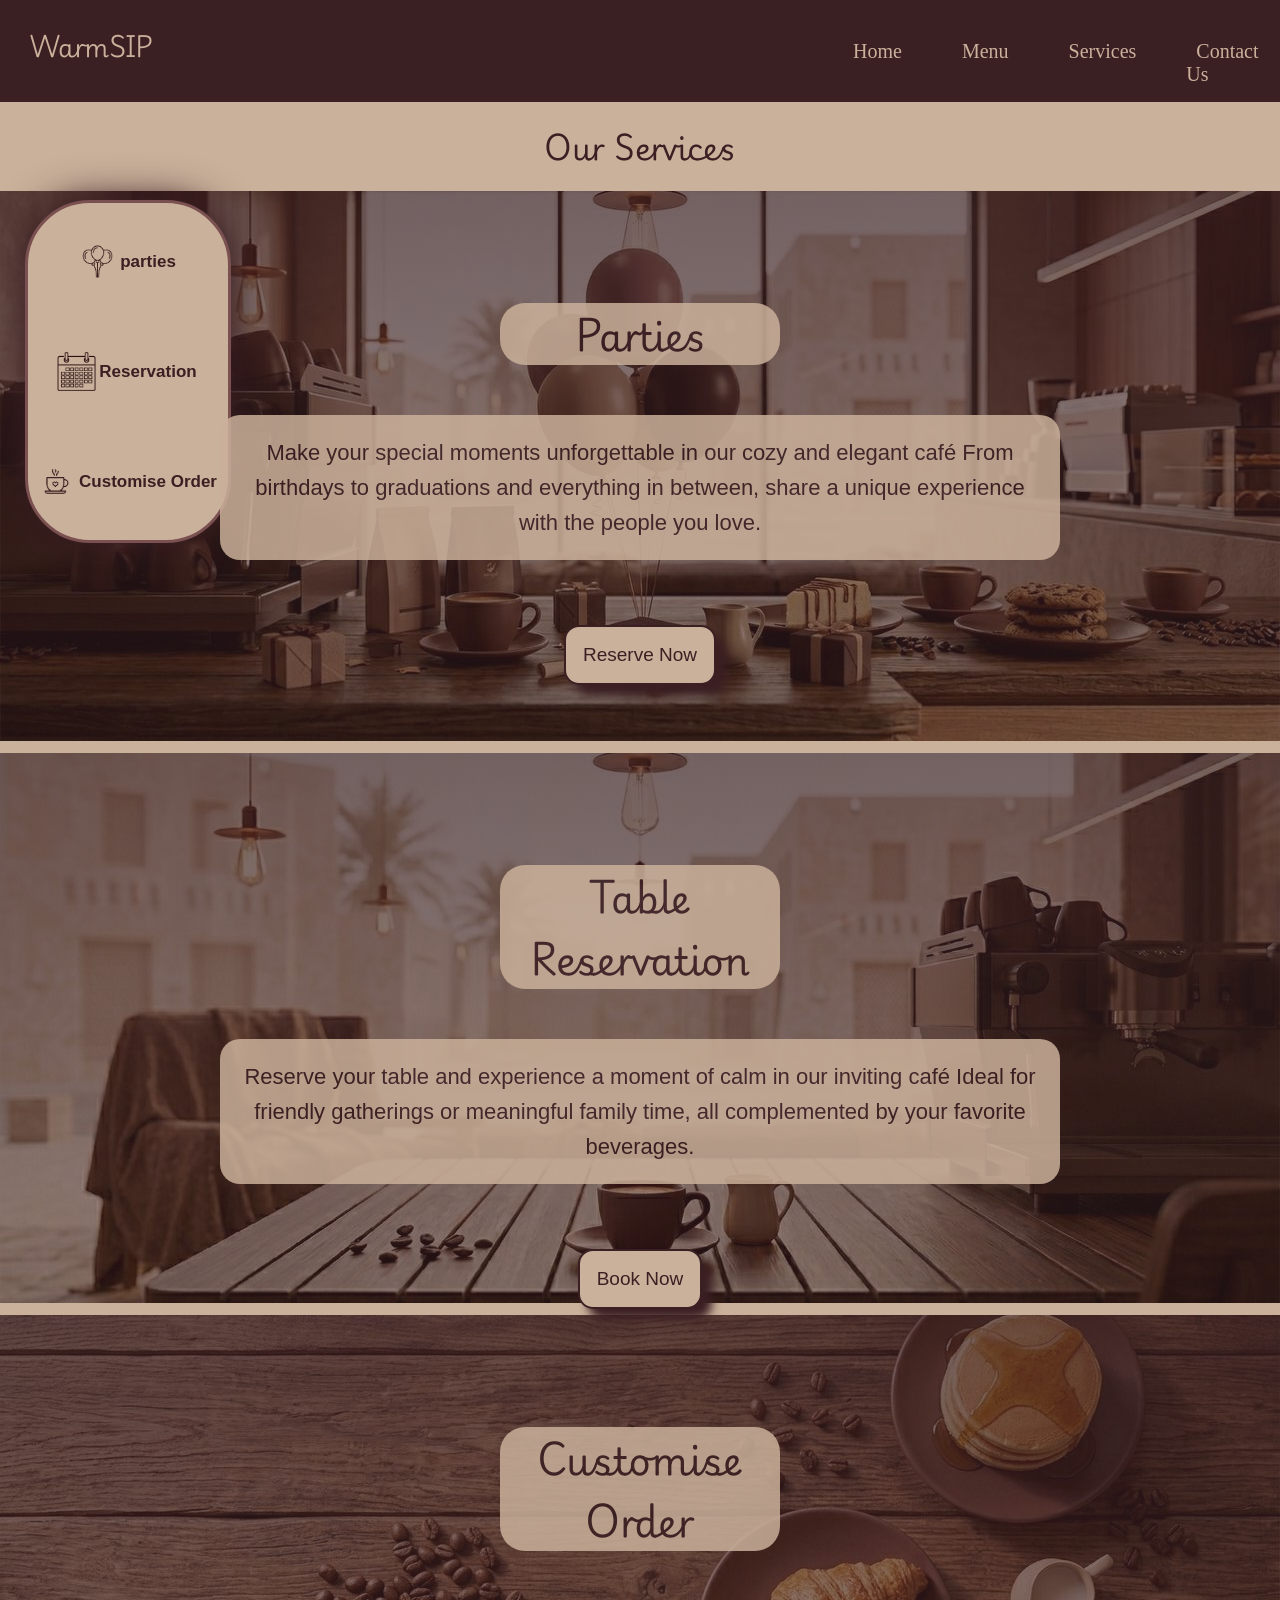
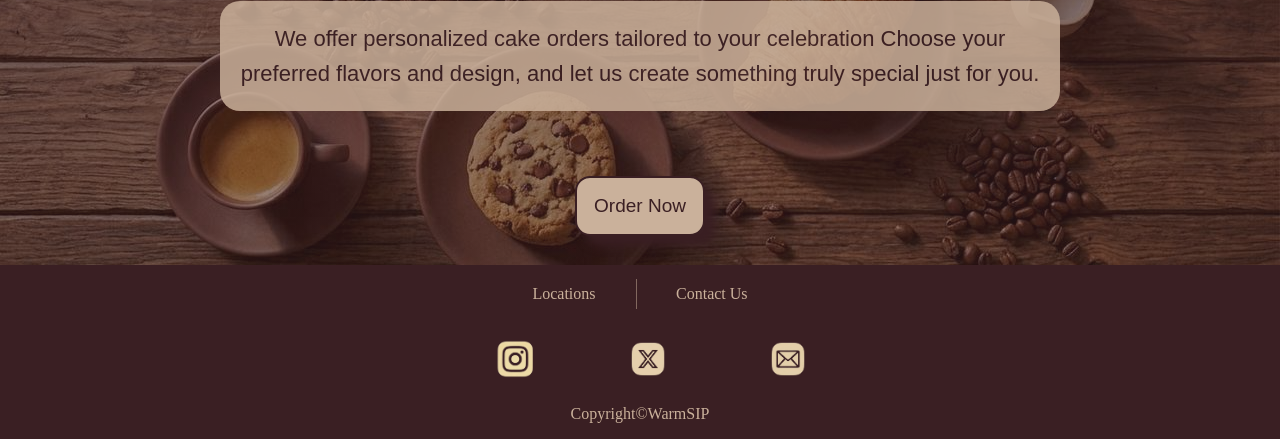
<file: services.html>
<!DOCTYPE html>
<html lang="en">

<head>
    <meta charset="UTF-8">
    <meta name="viewport" content="width=device-width, initial-scale=1.0">
    <title>Services</title>
    <link rel="stylesheet" href="Assets/css_files/services.css">
    <link rel="preconnect" href="https://fonts.googleapis.com">
    <link rel="preconnect" href="https://fonts.gstatic.com" crossorigin>
    <link href="https://fonts.googleapis.com/css2?family=Birthstone&family=Playwrite+IT+Moderna&display=swap"
        rel="stylesheet">
    <script src="Assets/javascript/all.js"></script>
</head>

<body>
    <!-- starting of the header codes -->
    <header>
        <nav>
            <div class="header_elements">
                <a href="index.html">
                    <h3 class="logo">WarmSIP</h3>
                </a>
                <div class="header_rightSide">
                    <ul>
                        <li><a href="index.html">Home</a></li>
                        <li><a href="menu.html">Menu</a></li>
                        <li><a href="services.html">Services</a></li>
                        <li><a href="contact_us.html">Contact Us</a></li>
                    </ul>
                    <a href="basket.html"><img src="Assets/images/emptyBasket.png" width="75" alt="basket_icon"
                            class="basket_icon" id="basket_icon"></a>
                </div>
            </div>
        </nav>
    </header>
    <!-- ending of the header codes -->

    <!-- starting of main codes -->
    <main>
        <nav class="page_nav">
            <ul>
                <li>
                    <a href="#events">
                        <img src="Assets/images/parties_icon.png" width="45" alt="Events icon">
                        parties
                    </a>
                </li>

                <li>
                    <a href="#table">
                        <img src="Assets/images/reservation_icon.png" width="45" alt="Table reservation icon">
                        Reservation
                    </a>
                </li>

                <li>
                    <a href="#Custom">
                        <img src="Assets/images/customize_icon.png" width="45" alt="Custom order icon">
                        Customise Order
                    </a>
                </li>
            </ul>
        </nav>
        <h1>Our Services</h1>
        <div id="events" class="space"></div>
        <section id="events" class="service_section party">
            <div class="overlay">
                <h2 class="title">Parties</h2>
                <p class="text">Make your special moments unforgettable in our cozy and elegant café
                    From birthdays to graduations and everything in between, share a unique experience with the people
                    you love.
                </p>
                <a href="contact_us.html"><button style="background-color: #cab19b; color:#3a1f23; border:2.7px solid #3a1f23;box-shadow: 10px 10px 10px #3a1f23;">Reserve Now</button></a>
            </div>
        </section>
        <hr>
        <div id="table" class="space"></div>
        <section id="table" class="service_section table">
            <div class="overlay">
                <h2>Table Reservation</h2>
                <p class="text">Reserve your table and experience a moment of calm in our inviting café
                    Ideal for friendly gatherings or meaningful family time, all complemented by your favorite
                    beverages.
                </p>
                <a href="basket.html"><button style="background-color: #cab19b; color:#3a1f23; border:2.7px solid #3a1f23;box-shadow: 10px 10px 10px #3a1f23;">Book Now</button></a>
            </div>
        </section>
        <hr>
        <div id="Custom" class="space"></div>
        <section id="Custom" class="service_section custom">
            <div class="overlay">
                <h2>Customise Order</h2>
                <p class="text">We offer personalized cake orders tailored to your celebration
                    Choose your preferred flavors and design, and let us create something truly special just for you.
                </p>
                <a href="contact_us.html"><button style="background-color: #cab19b; color:#3a1f23; border:2.7px solid #3a1f23;box-shadow: 10px 10px 10px #3a1f23;">Order Now</button></a>
            </div>
        </section>
    </main>
    <!-- ending of main codes -->

    <!--starting of footer codes-->
    <footer>
        <div class="row_one">
            <a href="index.html#locations_part">Locations</a>
            <hr>
            <a href="" target="_blank">Contact Us</a>
        </div>
        <div class="row_tow">
            <ul>
                <li><a href="https://www.instagram.com/8ozcafe/?hl=ar" target="_blank"><img
                            src="Assets/images/instagramIcon.png" alt="Instagram Icon" width="55"></a></li>
                <li><a href="https://x.com/8ozcafe" target="_blank"><img src="Assets/images/xIcon.png"
                            alt="X Platform Icon" width="50"></a>
                </li>
                <li><a href="mailto:8Oz.coffee@gmail.com" target="_blank" class="instagramIcon"><img
                            src="Assets/images/emailIcon.png" alt="Email Icon" width="50" class="inst"></a></li>
            </ul>
        </div>
        <p>Copyright&copy;WarmSIP</p>
    </footer>
    <!--ending of footer codes-->

</body>

</html>
</file>
<file: Assets/css_files/index_style.css>
/* basics */

body {
    min-height: 100vh;
    display: flex;
    flex-direction: column;
    padding: 0px;
    margin: 0px;
}

main {
    flex: 1;
}

a {
    text-decoration: none;
}

ul {
    list-style: none;
}


.logo {
    font-family: "Playwrite IT Moderna", cursive;
    font-optical-sizing: auto;
    color: #cab19b;
    font-weight: 350;
    font-style: bold;
    font-size: 25px;
    padding: 0px;
    margin: 15px 0px 0px 0px;
}

button {
    border: none;
    background-color: #3a1f23;
    color: #cab19b;
    padding: 10px;
    border-radius: 15px;
    font-size: 19px;
}

/* button on hover (about us part) */
button:hover {
    background-color: #7a5051;
    transform: scale(1.1);
    transition: 0.2s;
    color: #cab19b;
}



/* header codes */
header {
    background-color: #3a1f23;
    padding: 0px;
    margin: 0px;
    position: sticky;
    top: 0px;
    z-index: 1000;
}


.header_elements,
.header_rightSide {
    display: flex;
}

.header_elements ul {
    display: flex;
    list-style: none;
    gap: 40px;
    margin-top: 30px;

}

.header_elements li a {
    color: #cab19b;
    font-size: 20px;
    padding: 10px;
}

.header_elements {
    margin-left: 30px;
    gap: 650px;
    margin-top: 10px;
}

.header_rightSide {
    gap: 70px;
}

/* on hover on header elements */

.header_elements li a:hover {
    border-radius: 40px;
    box-shadow: 0 0 10px #cab19b;
}

.basket_icon:hover,
.logo:hover {
    box-shadow: 0 0 10px #cab19b;
    border-radius: 20px;
}




/* footer */
footer {
    background-color: #3a1f23;
}

footer hr {
    border: none;
    height: 30px;
    width: 0.5px;
    margin: auto;
    opacity: 0.5;
    background-color: #cab19b;
    padding: 0px;
    margin: 0px;

}

.row_one {
    width: auto;
    padding-top: 10px;
    display: flex;
    justify-content: center;
    align-items: center;
    gap: 30px;
}

.row_one a {
    color: #cab19b;
    padding: 10px;
}

.row_tow ul {
    width: auto;
    padding-top: 4px;
    display: flex;
    justify-content: center;
    align-items: center;
    gap: 80px;
    list-style: none;
    padding-right: 10px;
}

footer p {
    color: #cab19b;
    display: flex;
    justify-content: center;
    align-items: center;
}

.instagramIcon {
    padding: 10px;
}

/* on hover on footer */
.row_tow img:hover,
.row_one a:hover {
    border-radius: 40px;
    box-shadow: 0 0 10px #cab19b;
}

/* main part */

/* upperSide, the nav and about us*/
.upperSide {
    display: flex;
    background-image: linear-gradient(#7a505199, #7a505199), url("../images/landspace_interior_view.jpg");
    background-size: cover;
    background-position: center;
    height: 600px;
    align-items: flex-start;
}

/* .upperSide nav {
    display: inline;
} */

/* about us part */
.about_us {
    background-size: cover;
    background-position: center;
    text-align: center;
    width: 1340px;
    height: 400px;
    display: flex;
    flex-direction: column;
    justify-content: center;
    align-items: center;
    /* margin-right: 250px; */
    margin-left: 100px;
}

.about_us_title {
    text-align: center;
    color: #3a1f23;
    background-color: #cab19b;
    width: fit-content;
    padding: 10px 15px;
    font-family: "Playwrite IT Moderna", cursive;
    border-radius: 30px;
    font-size: 25px;
    margin-top: 200px;
    margin-bottom: 60px;
}

.about_us_text {
    text-align: center;
    color: #3a1f23;
    background-color: #cab19b;
    width: fit-content;
    padding: 10px 15px;
    font-family: Georgia, 'Times New Roman', Times, serif;
    border-radius: 30px;
    line-height: 35px;
    width: 800px;
    font-size: 18px;
    letter-spacing: 1px;
    margin-bottom: 80px;
}

button {
    border: none;
    background-color: #3a1f23;
    color: #cab19b;
    padding: 17px;
    border-radius: 15px;
    font-size: 19px;
}

.about_us button {
    border: 2px solid #cab19b;
    /* box-shadow: 0px 0px 80px #cab19b,  0px 0px 40px #cab19b,  0px 0px 20px #cab19b;  */

}

/* button on hover (about us part) */
button:hover {
    background-color: #7a5051;
    transform: scale(1.1);
    transition: 0.2s;
    color: #cab19b;
}


/* nav part */
.page_nav {
    background-color: #cab19b;
    width: 200px;
    border: 3px solid #7a5051;
    box-shadow: 0 0 40px #3a1f23, 0 0 20px #3a1f2350;
    border-radius: 65px;
    margin-top: 40px;
    margin-left: 25px;
    position: fixed;
    z-index: 1000;
    /* top: 40px; */
}

.page_nav a {
    color: #3a1f23;
    font-size: 17px;
    display: flex;
    padding-right: 5px;
    align-items: center;
    font-family: 'Trebuchet MS', 'Lucida Sans Unicode', 'Lucida Grande', 'Lucida Sans', Arial, sans-serif;
    white-space: nowrap;
    font-weight: bold;


}


.page_nav ul {
    display: flex;
    flex-direction: column;
    justify-content: center;
    align-items: center;
    gap: 65px;
    padding: 20px 30px;
}

.location_nav {
    padding: 0;
    margin-right: 33px;
}

.page_nav li:hover {
    box-shadow: 0 0 40px #3a1f2350, 0 0 30px #3a1f2350, 0 0 20px #3a1f2350;
    /* box-shadow: 0 0 20px #3a1f2350; */
    border-radius: 20px;

}


/* top selling part */

.our_products {
    padding-top: 90px;
    margin-top: 40px;
}


/*.our_products*/
h2 {
    justify-content: center;
    /* margin-left: 250px; */
    padding: 30px;
    margin-bottom: 55px;
    text-align: center;
    color: #3a1f23;
    background-color: #cab19b99;
    width: 700px;
    font-family: "Playwrite IT Moderna", cursive;
    border-radius: 25px;
      font-size: 30px;
}

.products_row {
    display: flex;
    gap: 70px;
    justify-content: center;
    align-items: center;
    /* margin-right: 140px; */
}

.our_products button,
#our_partners_part button {
    margin: 40px 0px 60px 0px;
    font-size: 21px;
    width: 250px;
}

.product_card {
    display: flex;
    flex-direction: column;
    gap: 20px;
}

.product_card img {
    border-radius: 20px;
}

.product_card p {
    text-align: center;
    color: #3a1f23;
    font-family: 'Trebuchet MS', 'Lucida Sans Unicode', 'Lucida Grande', 'Lucida Sans', Arial, sans-serif;
    font-size: 18px;
    letter-spacing: 1px;
}

.top_selling_part {
    display: flex;
    flex-direction: column;
    align-items: center;
    justify-content: center;
}

/* card on hover */
.product_card:hover {
    transform: scale(1.03);
    transform: 2s;
}

/* locations section */

#locations_part {
    display: flex;
    flex-direction: column;
    justify-content: center;
    align-items: center;
    padding-top: 90px;
    margin-top: 40px;
    gap: 10px;
    padding-bottom: 40px;
    margin-bottom: 30px;
}

.location a {
    display: flex;
    color: #3a1f23;
    text-align: center;
    font-family: 'Trebuchet MS', 'Lucida Sans Unicode', 'Lucida Grande', 'Lucida Sans', Arial, sans-serif;
    font-size: 18px;
    letter-spacing: 1px;
    padding: 5px 15px;
    margin-bottom: 20px;
    border-radius: 15px;
}

.location a:hover {
    background-color: #cab19b50;
    transform: scale(1.004);
    transition: 0.1s;
    box-shadow: 0 0 40px #3a1f2350, 0 0 30px #3a1f2350, 0 0 20px #3a1f2350;

}

/* landspace photo */
.landspace_photo {
    border: 3px solid #3a1f23;
}

/* partners part  */
#our_partners_part {
    display: flex;
    flex-direction: column;
    align-items: center;
    padding: 60px 0px 40px 0px;
    padding-top: 90px;
    margin-top: 40px;
}

.partners {
    display: grid;
    grid-template-columns: 1fr 1fr 1fr 1fr;
    gap: 100px;
    margin: 40px 0px 100px 0px;
}

.partners a img {
    border-radius: 18px;
}

.partners a:hover {
    transform: scale(1.08);
    transition: 0.1s;
}
</file>
<file: Assets/css_files/basket.css>
/* basics */

body {
    min-height: 100vh;
    display: flex;
    flex-direction: column;
    padding: 0px;
    margin: 0px;
}

main {
    flex: 1;
}

a {
    text-decoration: none;
}

p {
    font-family: 'Trebuchet MS', 'Lucida Sans Unicode', 'Lucida Grande', 'Lucida Sans', Arial, sans-serif;

}

.logo {
    font-family: "Playwrite IT Moderna", cursive;
    font-optical-sizing: auto;
    color: #cab19b;
    font-weight: 350;
    font-style: bold;
    font-size: 25px;
    padding: 0px;
    margin: 15px 0px 0px 0px;
}

ul {
    list-style: none;
}

span {
    color: red;
    margin-top: 30px;
}

hr {
    border: none;
    background-color: #3a1f23;
    width: 500px;
    height: 0.5px;
    opacity: 0.2;
}

button {
    border: none;
    background-color: #3a1f23;
    color: #cab19b;
    padding: 17px;
    border-radius: 15px;
    font-size: 19px;
    display: block;
    margin: auto;
    margin-bottom: 80px;
    margin-top: 80px;
}

/* button on hover (about us part) */
button:hover {
    background-color: #7a5051;
    transform: scale(1.1);
    transition: 0.2s;
    color: #cab19b;
}


/* header codes */
header {
    background-color: #3a1f23;
    padding: 0px;
    margin: 0px;
    position: sticky;
    top: 0px;
    z-index: 1000;
}


.header_elements,
.header_rightSide {
    display: flex;
}

.header_elements ul {
    display: flex;
    list-style: none;
    gap: 40px;
    margin-top: 30px;

}

.header_elements li a {
    color: #cab19b;
    font-size: 20px;
    padding: 10px;
}

.header_elements {
    margin-left: 30px;
    gap: 650px;
    margin-top: 10px;
}

.header_rightSide {
    gap: 70px;
}

/* on hover on header elements */

.header_elements li a:hover {
    border-radius: 40px;
    box-shadow: 0 0 10px #cab19b;
}

.basket_icon:hover,
.logo:hover {
    box-shadow: 0 0 10px #cab19b;
    border-radius: 20px;
}

.breaker {
    background-color: #7a5051;
    border: none;
    opacity: 0.65;
    height: 2px;
    margin-top: 15px;
    margin-bottom: 80px;
    width: 900px;
}


/* footer */
footer {
    background-color: #3a1f23;
}

footer hr {
    border: none;
    height: 30px;
    width: 0.5px;
    margin: auto;
    opacity: 0.5;
    background-color: #cab19b;
    padding: 0px;
    margin: 0px;

}

.row_one {
    width: auto;
    padding-top: 10px;
    display: flex;
    justify-content: center;
    align-items: center;
    gap: 30px;
}

.row_one a {
    color: #cab19b;
    padding: 10px;
}

.row_tow ul {
    width: auto;
    padding-top: 4px;
    display: flex;
    justify-content: center;
    align-items: center;
    gap: 80px;
    list-style: none;
    padding-right: 10px;
}

footer p {
    color: #cab19b;
    display: flex;
    justify-content: center;
    align-items: center;
}

.instagramIcon {
    padding: 10px;
}

/* on hover on footer */
.row_tow img:hover,
.row_one a:hover {
    border-radius: 40px;
    box-shadow: 0 0 10px #cab19b;
}


/* <!-- starting of the title and items part  --> */
h1 {
    text-align: center;
    color: #3a1f23;
    font-family: "Playwrite IT Moderna", cursive;
    margin-bottom: 70px;
    margin-top: 40px;
    font-size: 30px;
}


.card_content {
    display: flex;
    margin-left: 150px;
    flex-direction: column;
    margin-top: 25px;
    border: 2px solid #3a1f23;
    border-radius: 20px;
    padding: 30px 0px 10px 40px;
    margin-right: 500px;
    margin-left: 450px;
    margin-bottom: 40px;

}
.quantity_control button {
    background: none;
    border-radius: 0px;
    padding: 0px;
    margin: 0px;

}

.quantity {
    display: flex;
    gap: 20px;
    margin-top: 23px;
}


.quantity_control {
    display: flex;
    margin-left: 40px;
    align-items: center;
    justify-content: center;
    gap:1px;
}

.infos {
    display: flex;
    margin-left: -50px;
    margin-top: 15px;
}

.text_info {
    margin-left: 30px;
}

.text_info h3 {
    color: #3a1f23;
    font-family: 'Trebuchet MS', 'Lucida Sans Unicode', 'Lucida Grande', 'Lucida Sans', Arial, sans-serif;
    font-size: 25px;

}

.card_content p {
    color: #3a1f23;
    font-size: 20px;
}

.value::after {
    content: "⃁";
}

.garbige {
    margin-left: 330px;
    margin-top: 15px;
}

.photo img {
    border-radius: 25px;
    border: 1.8px solid #3a1f23;
}

.quantity_control img {
    margin-top: 20px;
}

.icon:hover {
    transform: scale(1.3);
    transition: 0.08s;
}

.card_content:hover {
    box-shadow: 10px 10px 20px #7a5051;
}

/* <!-- ending of the title and items part --> */



/* <!-- starting of the drop list  --> */
.basket_section {
    padding: 40px;
    text-align: center;
    transform: scale(1.3);
}


.branch_box {
    margin-top: 20px;
}

label {
    font-weight: bold;
    font-size: 20px;
    color: #3a1f23;
    display: block;
    margin-bottom: 20px;
    font-family: 'Trebuchet MS', 'Lucida Sans Unicode', 'Lucida Grande', 'Lucida Sans', Arial, sans-serif;

}

select {
    width: 250px;
    padding: 10px;
    font-size: 16px;
    border: 2px solid #7a5051;
    border-radius: 10px;
    background-color: #cab19b;
    color: #3a1f23;

}

/* <!-- ending of the drop list  --> */



/* <!-- reservation info, date, time and comments  --> */
.reservation_info {
    padding: 50px 20px;
}

.reservation_box {
    max-width: 500px;
    margin: auto;
    background: white;
    padding: 50px;
    border-radius: 8px;
    border: 2px solid #3a1f23;
}

.reservation_title {
    text-align: center;
    color: #3a1f23;
    font-size: 2.2rem;
    margin-bottom: 25px;
    font-family: 'Trebuchet MS', 'Lucida Sans Unicode', 'Lucida Grande', 'Lucida Sans', Arial, sans-serif;

}

.time_label,
.date_label,
.comments_label {
    margin-bottom: 8px;
    color: #3a1f23;
    font-size: 1.2rem;
    font-family: 'Trebuchet MS', 'Lucida Sans Unicode', 'Lucida Grande', 'Lucida Sans', Arial, sans-serif;

}

.input_group {
    margin-bottom: 20px;
}

.input_group input,
.input_group textarea {
    width: 100%;
    padding: 10px;
    border: 2px solid #ddd;
    border-radius: 8px;
    font-family: 'Poppins', sans-serif;
}

.input_group input:focus,
.input_group textarea:focus {
    border-color: #3a1f23;
}

.input_group textarea {
    resize: none;
}

#phoneNumberMassage,
#contentMassage {
    color: red;
    font-size: 15px;
    display: block;
    margin-top: 2px;
    margin-left: 8px;
}
/* <!-- reservation info, date, time and comments  --> */



/* <!-- starting of payment infos and total price  --> */

#the_price {
    max-width: 500px;
    margin: auto;
    margin-bottom: 20px;
    display: flex;
    flex-direction: column;
    gap: 15px;
    background: white;
    padding: 50px;
    border-radius: 9px;
    border: 2px solid #3a1f23;
}

.items {
    display: flex;
    justify-content: space-between;
    font-size: 20px;
    margin-bottom: 10px;
}

.total {
    font-weight: bold;
    color: #3a1f23;

}

.value {
    font-weight: bold;
    color: #3a1f23;
}


/* <!-- ending of payment infos and total price  --> */



/* <!-- starting pay button (Zahrah) --> */


/* <!-- ending pay button (Zahrah) --> */
.empty {
    color: #7a5051;
    text-align: center;
    font-size: 20px;

}
</file>
<file: Assets/css_files/contact_us_style.css>
/* basics */

body {
    min-height: 100vh;
    display: flex;
    flex-direction: column;
    padding: 0px;
    margin: 0px;
}

main {
    flex: 1;
}

a {
    text-decoration: none;
}


.main_title {
    font-size: 30px;
    margin-bottom: 18px;
    font-family: 'Trebuchet MS', 'Lucida Sans Unicode', 'Lucida Grande', 'Lucida Sans', Arial, sans-serif;
}

h1,
p {
    background-color: #3a1f23BB;
    border-radius: 20px;
    padding: 13px;
    background-color: #cab19b;
    color: #3a1f23;
    opacity: 0.98;
}

ul {
    list-style: none;
}

/* the logo code inside the header*/
.logo {
    font-family: "Playwrite IT Moderna", cursive;
    font-optical-sizing: auto;
    color: #cab19b;
    font-weight: 350;
    font-style: bold;
    font-size: 25px;
    padding: 0px;
    margin: 15px 0px 0px 0px;
}

button {
    border: none;
    background-color: #cab19b;
    color: #3a1f23;
    border-radius: 15px;
    font-size: 12px;
    border: 3px solid #3a1f23;
}

/* button on hover (about us part) */
button:hover {
    transform: scale(1.1);
    transition: 0.2s;
}


/* header codes */
header {
    background-color: #3a1f23;
    padding: 0px;
    margin: 0px;
    position: sticky;
    top: 0px;
    z-index: 1000;
}


.header_elements,
.header_rightSide {
    display: flex;
}

.header_elements ul {
    display: flex;
    list-style: none;
    gap: 40px;
    margin-top: 30px;

}

.header_elements li a {
    color: #cab19b;
    font-size: 20px;
    padding: 10px;
}

.header_elements {
    margin-left: 30px;
    gap: 650px;
    margin-top: 10px;
}

.header_rightSide {
    gap: 70px;
}

/* on hover on header elements */

.header_elements li a:hover {
    border-radius: 40px;
    box-shadow: 0 0 10px #cab19b;
}

.basket_icon:hover,
.logo:hover {
    box-shadow: 0 0 10px #cab19b;
    border-radius: 20px;
}




/* footer */
footer {
    background-color: #3a1f23;
}

footer hr {
    border: none;
    height: 30px;
    width: 0.5px;
    margin: auto;
    opacity: 0.5;
    background-color: #cab19b;
    padding: 0px;
    margin: 0px;

}

.row_one {
    width: auto;
    padding-top: 10px;
    display: flex;
    justify-content: center;
    align-items: center;
    gap: 30px;
}

.row_one a {
    color: #cab19b;
    padding: 10px;
}

.row_tow ul {
    width: auto;
    padding-top: 4px;
    display: flex;
    justify-content: center;
    align-items: center;
    gap: 80px;
    list-style: none;
    padding-right: 10px;
}

footer p {
    color: #cab19b;
    display: flex;
    justify-content: center;
    align-items: center;
}

.instagramIcon {
    padding: 10px;
}

/* on hover on footer */
.row_tow img:hover,
.row_one a:hover {
    border-radius: 40px;
    box-shadow: 0 0 10px #cab19b;
}

/* on main*/
.contact_intro {
    min-height: 70vh;
    background: linear-gradient(rgba(0, 0, 0, 0.7), rgba(0, 0, 0, 0.7)),
        url("../images/coffeepc.jpg") center/cover no-repeat;
    display: flex;
    flex-direction: column;
    justify-content: center;
    align-items: center;
    text-align: center;
    color: white;
    padding: 40px 20px 120px;
}

.intro_paragraph {
    max-width: 850px;
    line-height: 1.4;
    font-size: 21px;
    font-family: 'Trebuchet MS', 'Lucida Sans Unicode', 'Lucida Grande', 'Lucida Sans', Arial, sans-serif;
    text-align: center;
    margin: 0 auto;
}

button {
    background: #cab19b;
    font-family: 'Trebuchet MS', 'Lucida Sans Unicode', 'Lucida Grande', 'Lucida Sans', Arial, sans-serif;
    color: #3a1f23;
    padding: 12px 25px;
    border-radius: 8px;
    text-decoration: none;
    display: inline-block;
    margin-top: 30px;
    font-size: 18px;
}


.contact_form_section {
    padding: 50px 20px;
    background: #f7f3ef;
}

.section_title {
    text-align: center;
    color: #3a1f23;
    font-size: 2.2rem;
    margin-bottom: 40px;
}

.contact_us_form {
    max-width: 600px;
    margin: auto;
    background: white;
    padding: 30px;
    border-radius: 8px;
}

.fields_group {
    margin-bottom: 20px;
}

.field_label {
    display: block;
    margin-bottom: 6px;
    font-weight: bold;
}

input,
textarea,
select {
    width: 100%;
    padding: 10px;
    border: 2px solid #ddd;
    border-radius: 8px;
    outline: none;
    font-family: 'Poppins', sans-serif;
    resize: none;
}

input:focus,
textarea:focus,
select:focus {
    border-color: #3a1f23;
}

.send_button {
    width: auto;
    padding: 12px 25px;
    background: #3a1f23;
    color: white;
    border: none;
    border-radius: 8px;
    cursor: pointer;
    display: block;
    margin: 20px auto 0;
}

.send_button:hover {
    background: #4a3535;
}

.contact_form textarea {
    resize: none;
}

#phoneNumberMassage,
#contentMassage,
#fullNameMassage,
#titleMassage {
    color: red;
    font-size: 15px;
    display: block;
    margin-top: 2px;
    margin-left: 8px;
}

.fixCopy {
    background: none;
}
</file>
<file: Assets/css_files/menu_style.css>
/* basics */

body {
    min-height: 100vh;
    display: flex;
    flex-direction: column;
    padding: 0px;
    margin: 0px;
}

main {
    flex: 1;
}

a {
    text-decoration: none;
}

ul {
    list-style: none;
}

.logo {
    font-family: "Playwrite IT Moderna", cursive;
    font-optical-sizing: auto;
    color: #cab19b;
    font-weight: 350;
    font-style: bold;
    font-size: 25px;
    padding: 0px;
    margin: 15px 0px 0px 0px;
}


button {
    border: none;
    background-color: #3a1f23;
    color: #cab19b;
    padding: 17px;
    border-radius: 15px;
    font-size: 19px;
}


/* button on hover (about us part) */
button:hover {
    background-color: #7a5051;
    transform: scale(1.1);
    transition: 0.2s;
    color: #cab19b;
}


/* header codes */
header {
    background-color: #3a1f23;
    padding: 0px;
    margin: 0px;
    position: sticky;
    top: 0px;
    z-index: 1000;
}


.header_elements,
.header_rightSide {
    display: flex;
}

.header_elements ul {
    display: flex;
    list-style: none;
    gap: 40px;
    margin-top: 30px;

}

.header_elements li a {
    color: #cab19b;
    font-size: 20px;
    padding: 10px;
}

.header_elements {
    margin-left: 30px;
    gap: 650px;
    margin-top: 10px;
}

.header_rightSide {
    gap: 70px;
}

/* on hover on header elements */

.header_elements li a:hover {
    border-radius: 40px;
    box-shadow: 0 0 10px #cab19b;
}

.basket_icon:hover,
.logo:hover {
    box-shadow: 0 0 10px #cab19b;
    border-radius: 20px;
}




/* footer */
footer {
    background-color: #3a1f23;
}

footer hr {
    border: none;
    height: 30px;
    width: 0.5px;
    margin: auto;
    opacity: 0.5;
    background-color: #cab19b;
    padding: 0px;
    margin: 0px;

}

.row_one {
    width: auto;
    padding-top: 10px;
    display: flex;
    justify-content: center;
    align-items: center;
    gap: 30px;
}

.row_one a {
    color: #cab19b;
    padding: 10px;
}

.row_tow ul {
    width: auto;
    padding-top: 4px;
    display: flex;
    justify-content: center;
    align-items: center;
    gap: 80px;
    list-style: none;
    padding-right: 10px;
}

footer p {
    color: #cab19b;
    display: flex;
    justify-content: center;
    align-items: center;
}

.instagramIcon {
    padding: 10px;
}

/* on hover on footer */
.row_tow img:hover,
.row_one a:hover {
    border-radius: 40px;
    box-shadow: 0 0 10px #cab19b;
}


/* menu section */

h1 {
    text-align: center;
    color: #3a1f23;
    font-family: "Playwrite IT Moderna", cursive;
    font-size: 30px;
    margin-bottom: 68px;
    margin-top: 40px;
}

h2 {
    text-align: left;
    color: #3a1f23;
    font-family: "Playwrite IT Moderna", cursive;
    font-size: 27px;
    margin-bottom: 25px;
}

.card_info {
    display: flex;
    flex-direction: column;
    align-items: center;
}

.priceAndLogo {
    display: flex;
    gap: 130px;
}

.name {
    color: #3a1f23;
    font-family: 'Trebuchet MS', 'Lucida Sans Unicode', 'Lucida Grande', 'Lucida Sans', Arial, sans-serif;
    font-size: 20px;

}

.price {
    font-size: 18;
    color: #3a1f23;
    font-family: 'Trebuchet MS', 'Lucida Sans Unicode', 'Lucida Grande', 'Lucida Sans', Arial, sans-serif;
}

.price::after {
    content: "⃁";
}

.product_img {
    border-radius: 25px;
    width: 100%;
}

.products {
    display: grid;
    grid-template-columns: 1fr 1fr 1fr 1fr;
    margin-left: 20px;
    justify-items: center;
}

.hot_drinks,
.cold_drinks,
.desserts {
    /* margin-left: 50px; */
    margin-bottom: 65px;
}

.product_card {
    width: 250px;
    border-radius: 25px;
    border: 2px solid #3a1f23;
    padding: 15px;
    margin-bottom: 29px;
}

.icon {
    border-radius: 25px;
}

.product_card:hover {
    box-shadow: 0px 0px 20px #7a5051, 0px 0px 40px #7a5051;
}

.icon:hover {
    transform: scale(1.1);
    transition: 0.3s;
    background-color: #e7d6c7;
}

.category {
    display: flex;
    margin-bottom: 45px;
    gap: 15px;
   justify-content: center;
   /* font-size: ; */
}
</file>
<file: Assets/css_files/services.css>
/* basics */

body {
    min-height: 100vh;
    display: flex;
    flex-direction: column;
    padding: 0px;
    margin: 0px;
}

main {
    flex: 1;
}

a {
    text-decoration: none;
}

ul {
    list-style: none;
}


button {
    border: none;
    background-color: #3a1f23;
    color: #cab19b;
    padding: 17px;
    border-radius: 15px;
    font-size: 19px;
}


/* button on hover (about us part) */
button:hover {
    background-color: #7a5051;
    transform: scale(1.1);
    transition: 0.2s;
    color: #cab19b;
}

/* the logo code inside the header*/
.logo {
    font-family: "Playwrite IT Moderna", cursive;
    font-optical-sizing: auto;
    color: #cab19b;
    font-weight: 350;
    font-style: bold;
    font-size: 25px;
    padding: 0px;
    margin: 15px 0px 0px 0px;
}


/* header codes */
header {
    background-color: #3a1f23;
    padding: 0px;
    margin: 0px;
    position: sticky;
    top: 0px;
    z-index: 1000;
}


.header_elements,
.header_rightSide {
    display: flex;
}

.header_elements ul {
    display: flex;
    list-style: none;
    gap: 40px;
    margin-top: 30px;

}

.header_elements li a {
    color: #cab19b;
    font-size: 20px;
    padding: 10px;
}

.header_elements {
    margin-left: 30px;
    gap: 650px;
    margin-top: 10px;
}

.header_rightSide {
    gap: 70px;
}

/* on hover on header elements */

.header_elements li a:hover {
    border-radius: 40px;
    box-shadow: 0 0 10px #cab19b;
}

.basket_icon:hover,
.logo:hover {
    box-shadow: 0 0 10px #cab19b;
    border-radius: 20px;
}




/* footer */
footer {
    background-color: #3a1f23;
}

footer hr {
    border: none;
    height: 30px;
    width: 0.5px;
    margin: auto;
    opacity: 0.5;
    background-color: #cab19b;
    padding: 0px;
    margin: 0px;

}

.row_one {
    width: auto;
    padding-top: 10px;
    display: flex;
    justify-content: center;
    align-items: center;
    gap: 30px;
}

.row_one a {
    color: #cab19b;
    padding: 10px;
}

.row_tow ul {
    width: auto;
    padding-top: 4px;
    display: flex;
    justify-content: center;
    align-items: center;
    gap: 80px;
    list-style: none;
    padding-right: 10px;
}

footer p {
    color: #cab19b;
    display: flex;
    justify-content: center;
    align-items: center;
}

.instagramIcon {
    padding: 10px;
}

/* on hover on footer */
.row_tow img:hover,
.row_one a:hover {
    border-radius: 40px;
    box-shadow: 0 0 10px #cab19b;
}

/* main part */

/* upperSide, the nav and the first section*/
.upperSide {
    display: flex;
    background-image: linear-gradient(#7a505199), url(https://images.unsplash.com/photo-1541167760496-1628856ab772?q=80&w=1337&auto=format&fit=crop&ixlib=rb-4.1.0&ixid=M3wxMjA3fDB8MHxwaG90by1wYWdlfHx8fGVufDB8fHx8fA%3D%3D);
    background-size: cover;
    background-position: center;
}

.upperSide nav {
    display: inline;
}



/* nav part */
.page_nav {
    background-color: #cab19b;
    width: 200px;
    border: 3px solid #7a5051;
    box-shadow: 0 0 40px #3a1f23, 0 0 20px #3a1f2350;
    border-radius: 65px;
    position: sticky;
    margin-top: 98px;
    margin-left: 25px;
    position: fixed;
}

.page_nav a {
    color: #3a1f23;
    font-size: 17px;
    display: flex;
    padding-right: 5px;
    align-items: center;
    font-family: 'Trebuchet MS', 'Lucida Sans Unicode', 'Lucida Grande', 'Lucida Sans', Arial, sans-serif;
    white-space: nowrap;
    font-weight: bold;

}


.page_nav ul {
    display: flex;
    flex-direction: column;
    justify-content: center;
    align-items: center;
    gap: 65px;
    padding: 20px 30px;
}

.location_nav {
    padding: 0;
    margin-right: 33px;
}

.page_nav li:hover {
    box-shadow: 0 0 40px #3a1f2350, 0 0 30px #3a1f2350, 0 0 20px #3a1f2350;
    /* box-shadow: 0 0 20px #3a1f2350; */
    border-radius: 20px;

}

/* services sections */

.service_section {
    height: 550px;
    background-size: cover;
    background-position: center;
    background-repeat: no-repeat;
    margin: 0;
}

.party {
    background-image: linear-gradient(rgba(58, 31, 35, 0.7), rgba(58, 31, 35, 0.5)), url("../images/Graduation_Party.jpg");
}

.table {
    background-image: linear-gradient(rgba(58, 31, 35, 0.7), rgba(58, 31, 35, 0.5)), url("../images/Outdoor_Sessions.jpg");
}

.custom {
    background-image: linear-gradient(rgba(58, 31, 35, 0.7), rgba(58, 31, 35, 0.5)), url("../images/Top_View.jpg");
}

.overlay {
    color: white;
    text-align: center;
    padding-top: 80px;
}

.overlay .one_word_title {
    font-size: 38px;
    font-family: "Playwrite IT Moderna", cursive;
    background-color: #3a1f23BB;
    margin-left: 650px;
    margin-right: 650px;
    border-radius: 25px;
    margin-bottom: 50px;
}

h1 {
    font-size: 30px;
    font-family: "Playwrite IT Moderna", cursive;
    background-color: #cab19b;
    text-align: center;
    padding: 20px 10px;
    margin: auto;
    color: #3a1f23;
}

h2 {
    font-size: 38px;
    font-family: "Playwrite IT Moderna", cursive;
    background-color: #cab19b;
    color: #3a1f23;
    margin-left: 500px;
    margin-right: 500px;
    border-radius: 25px;
    margin-bottom: 50px;
    opacity:0.85;
}




.overlay p {
    font-size: 22px;
    background-color: #cab19b;
    color: #3a1f23;
    font-family: 'Trebuchet MS', 'Lucida Sans Unicode', 'Lucida Grande', 'Lucida Sans', Arial, sans-serif;
    width: 800px;
    margin: auto;
    line-height: 1.6;
    padding: 20px;
    border-radius: 20px;
    margin-bottom: 65px;
    opacity:0.85;
}

hr {
    border: none;
    background-color: #cab19b;
    height: 12px;
    padding: 0px;
    margin: 0px;

}

.space {
    height: 80px;
    margin-top: -80px;
    visibility: hidden;
}
</file>
